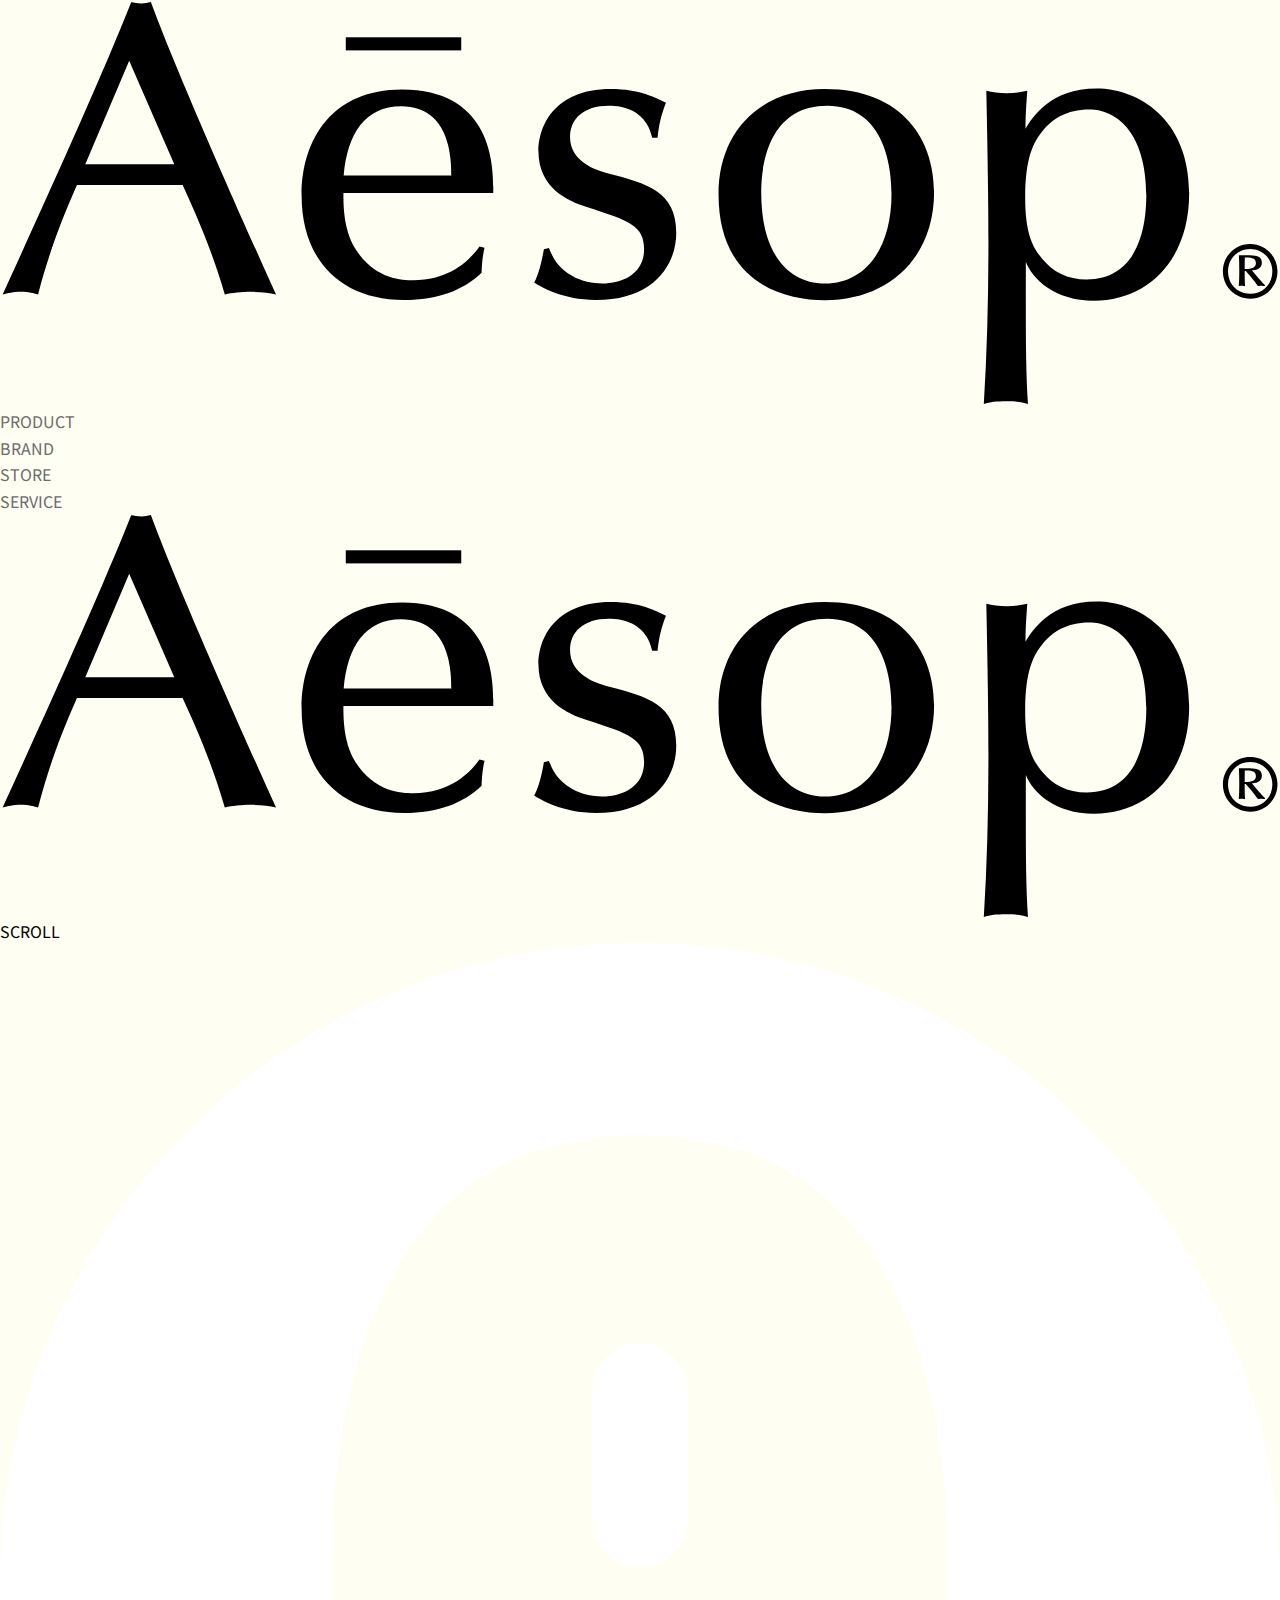
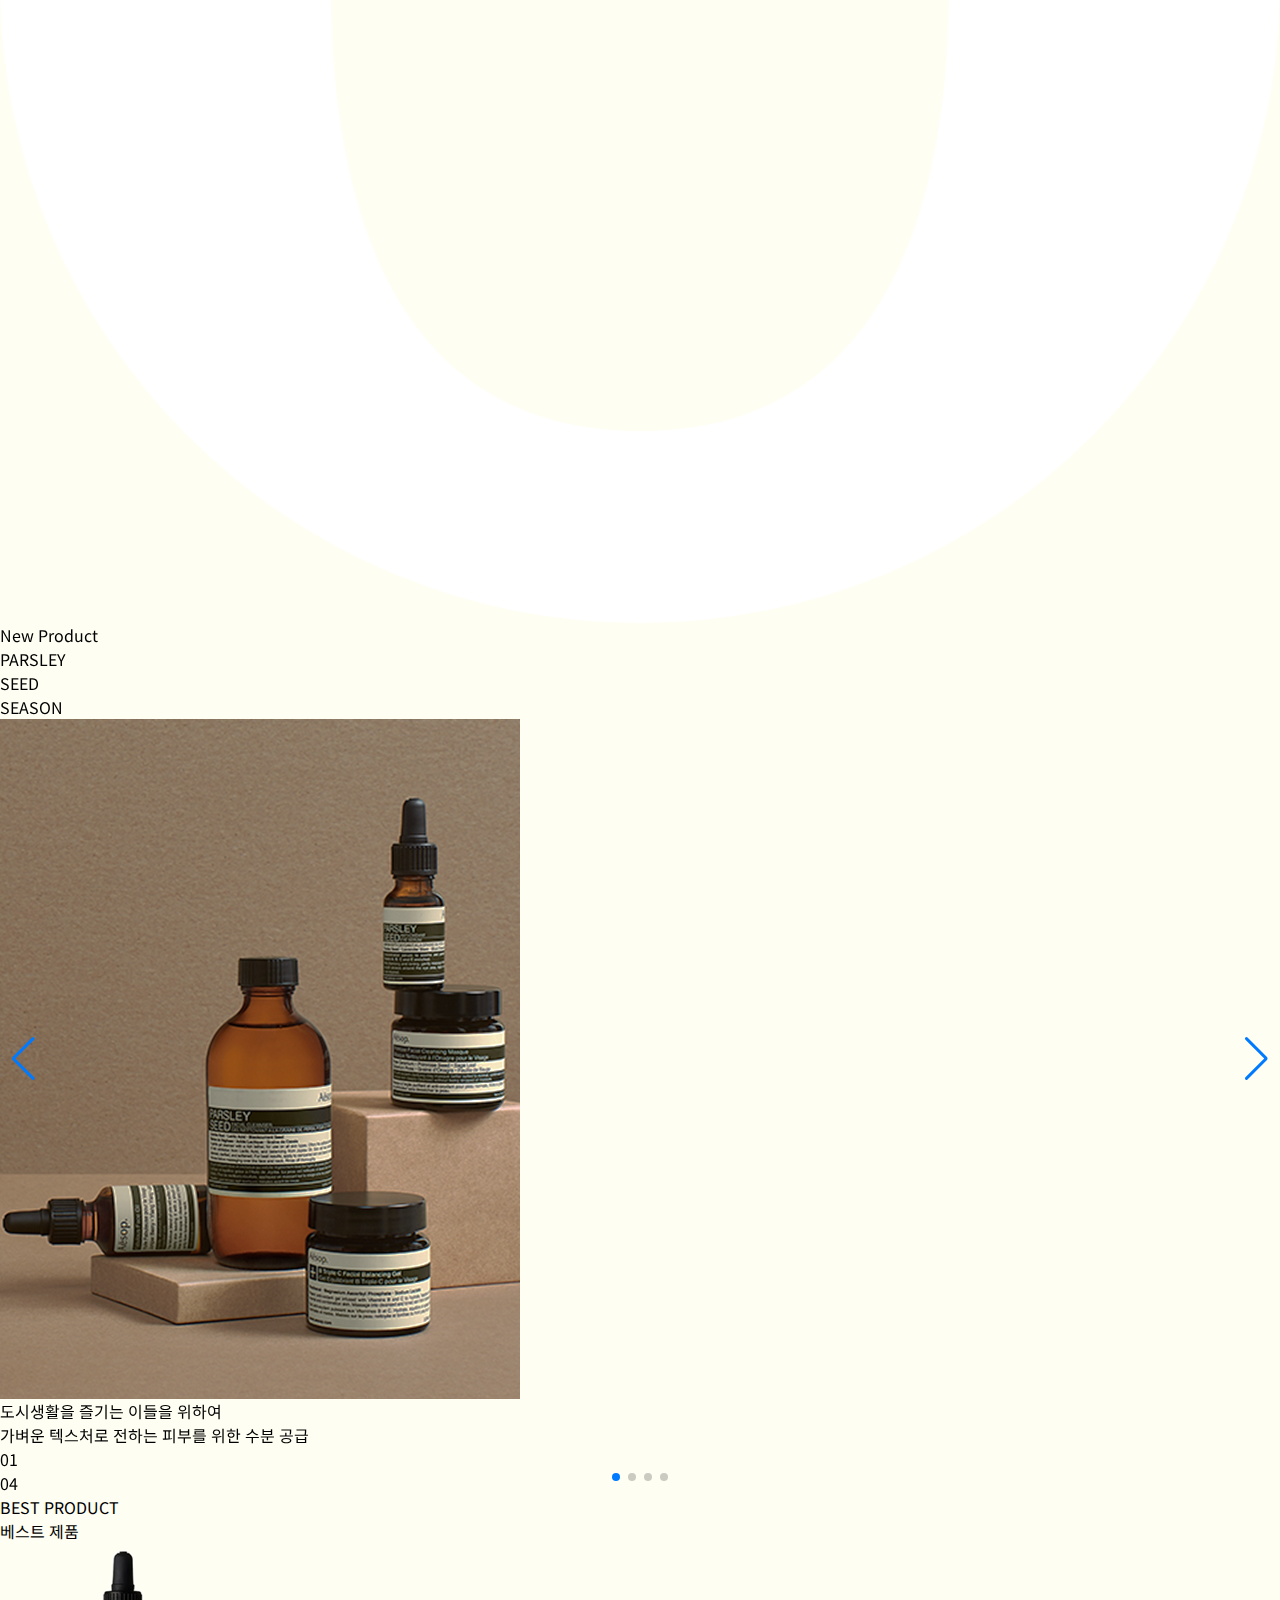
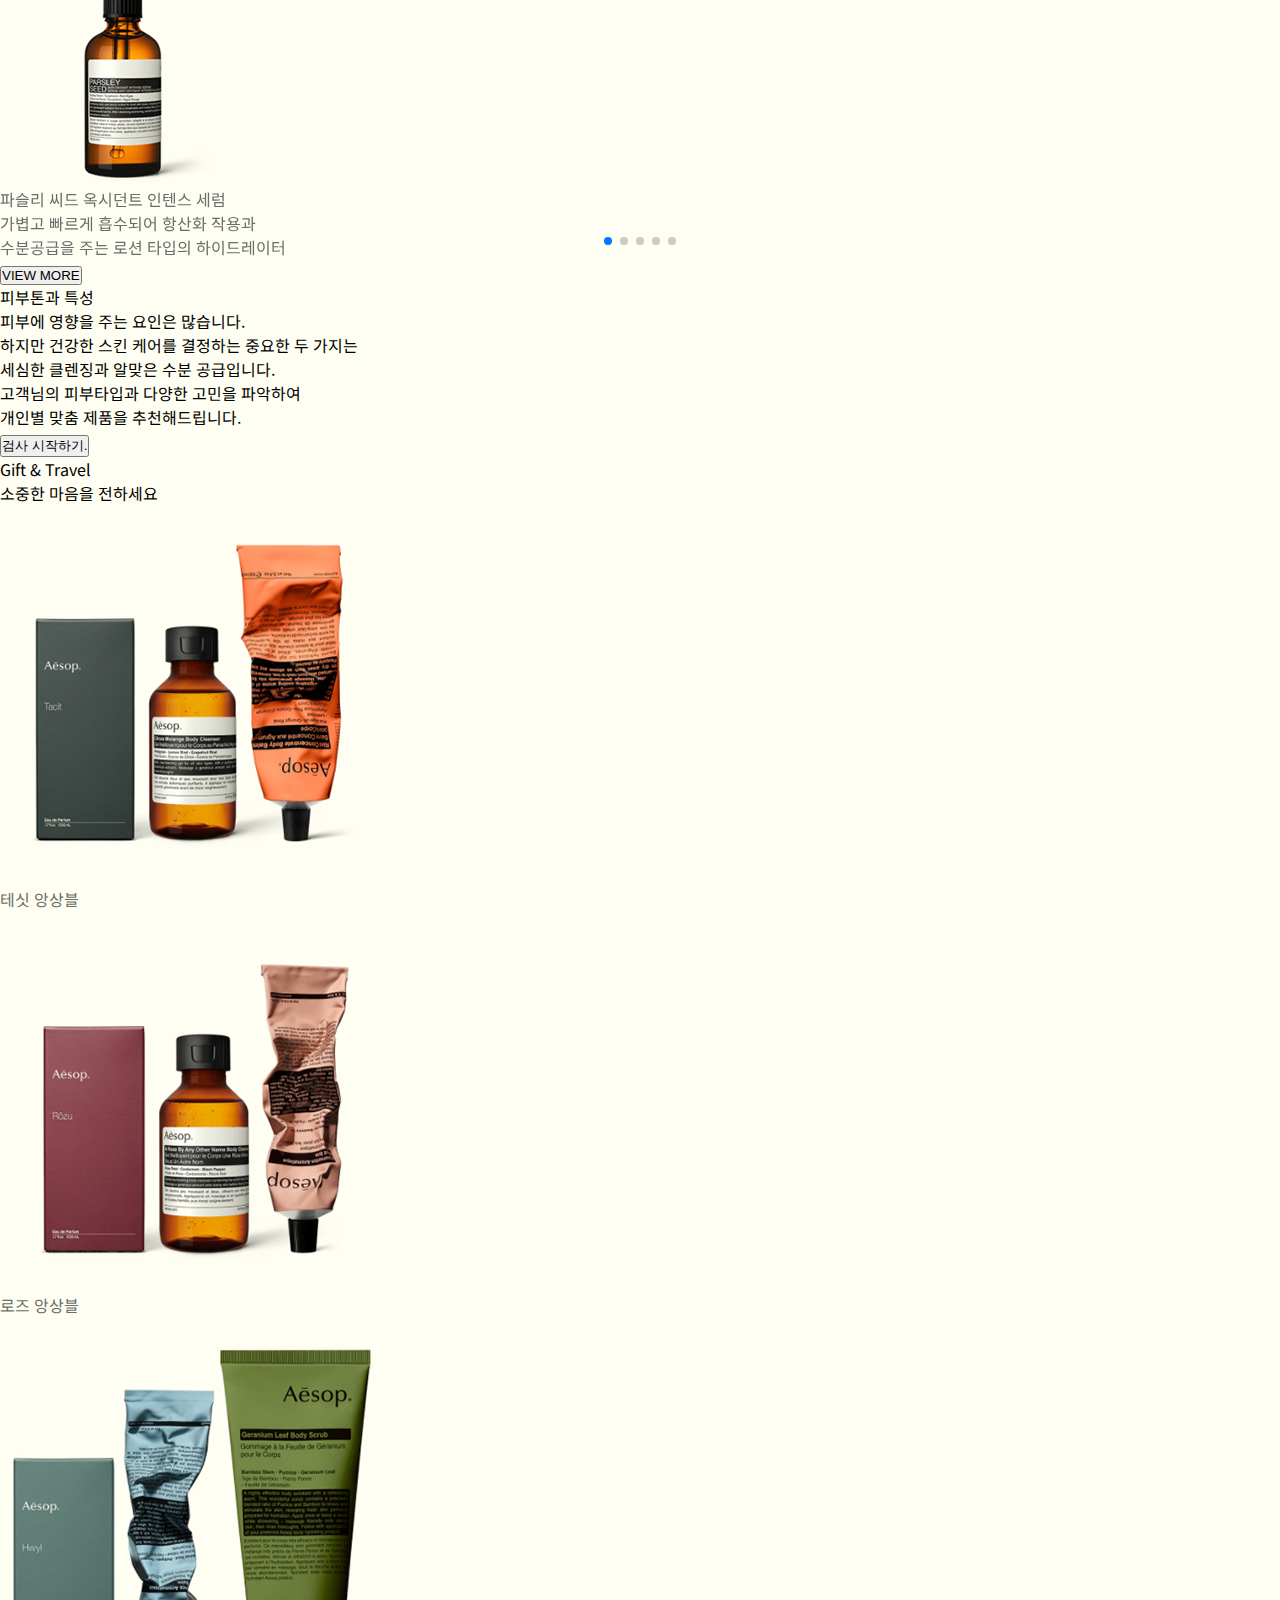
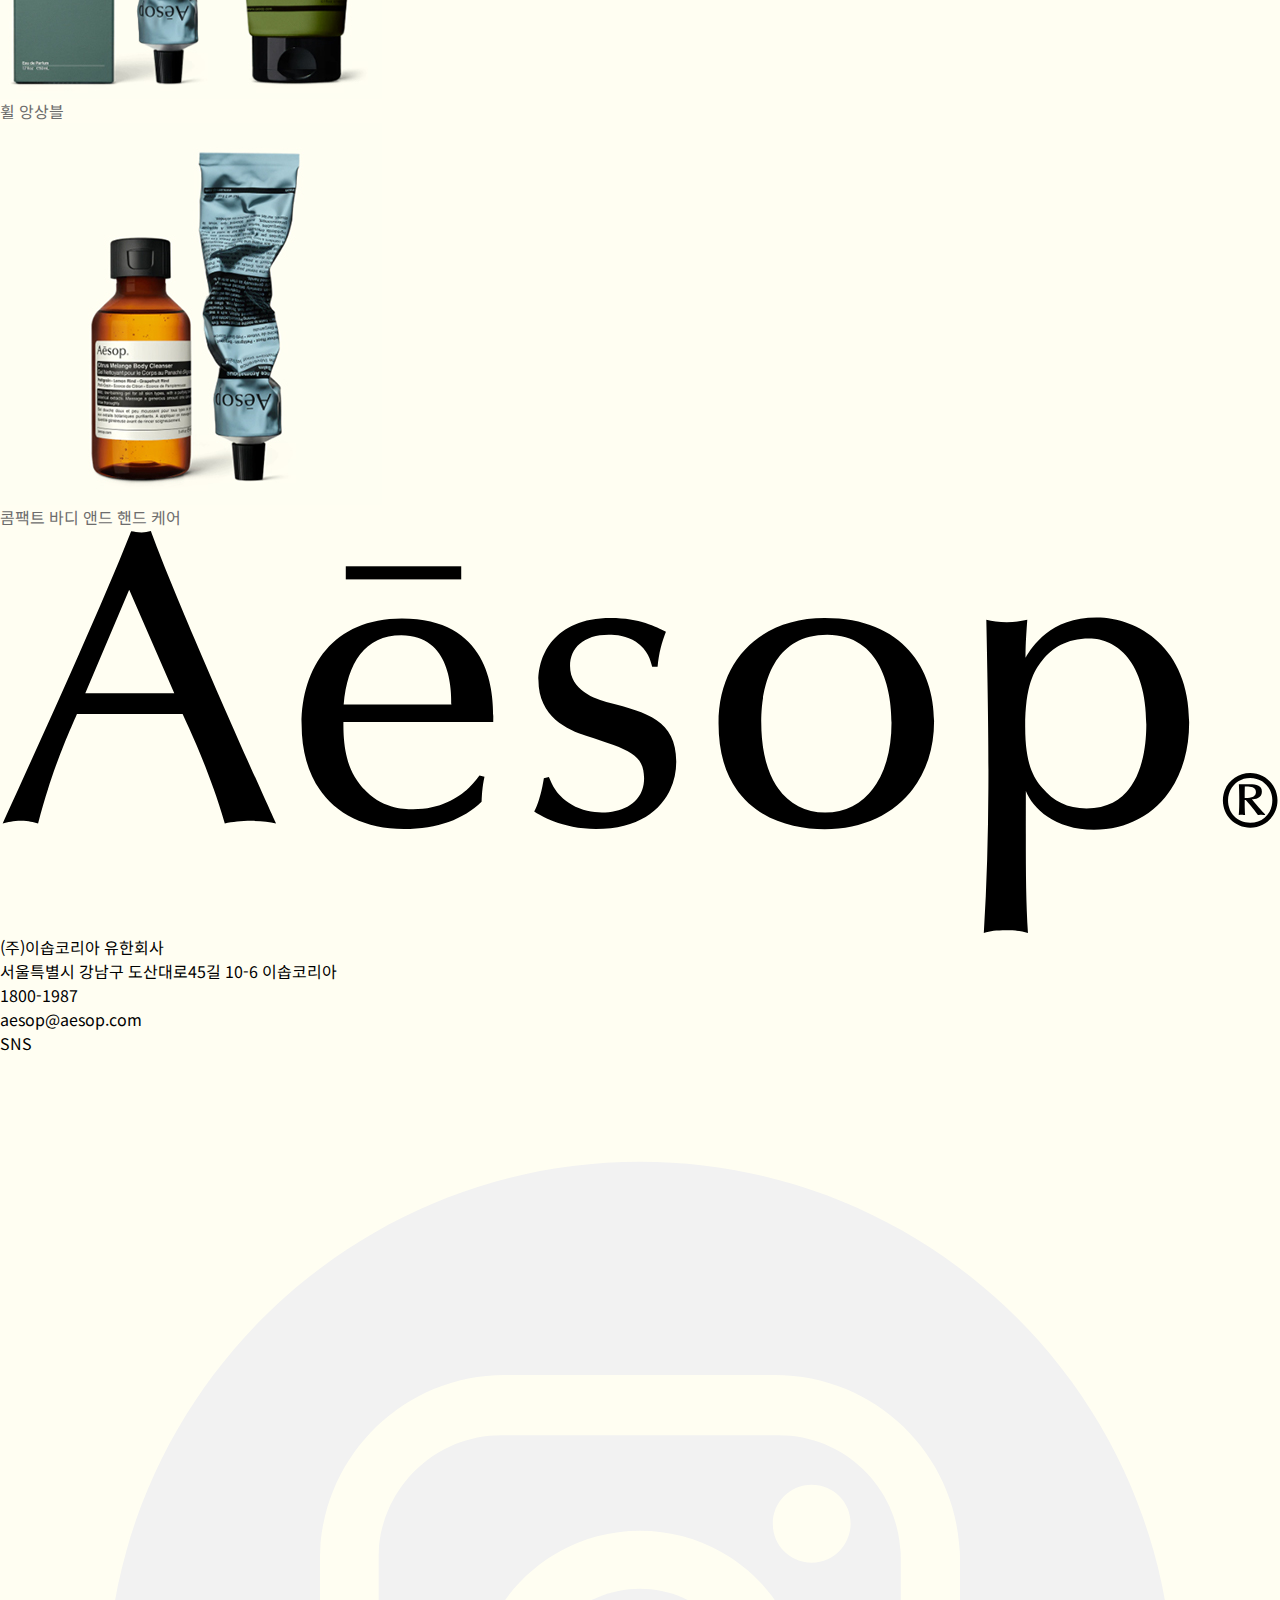
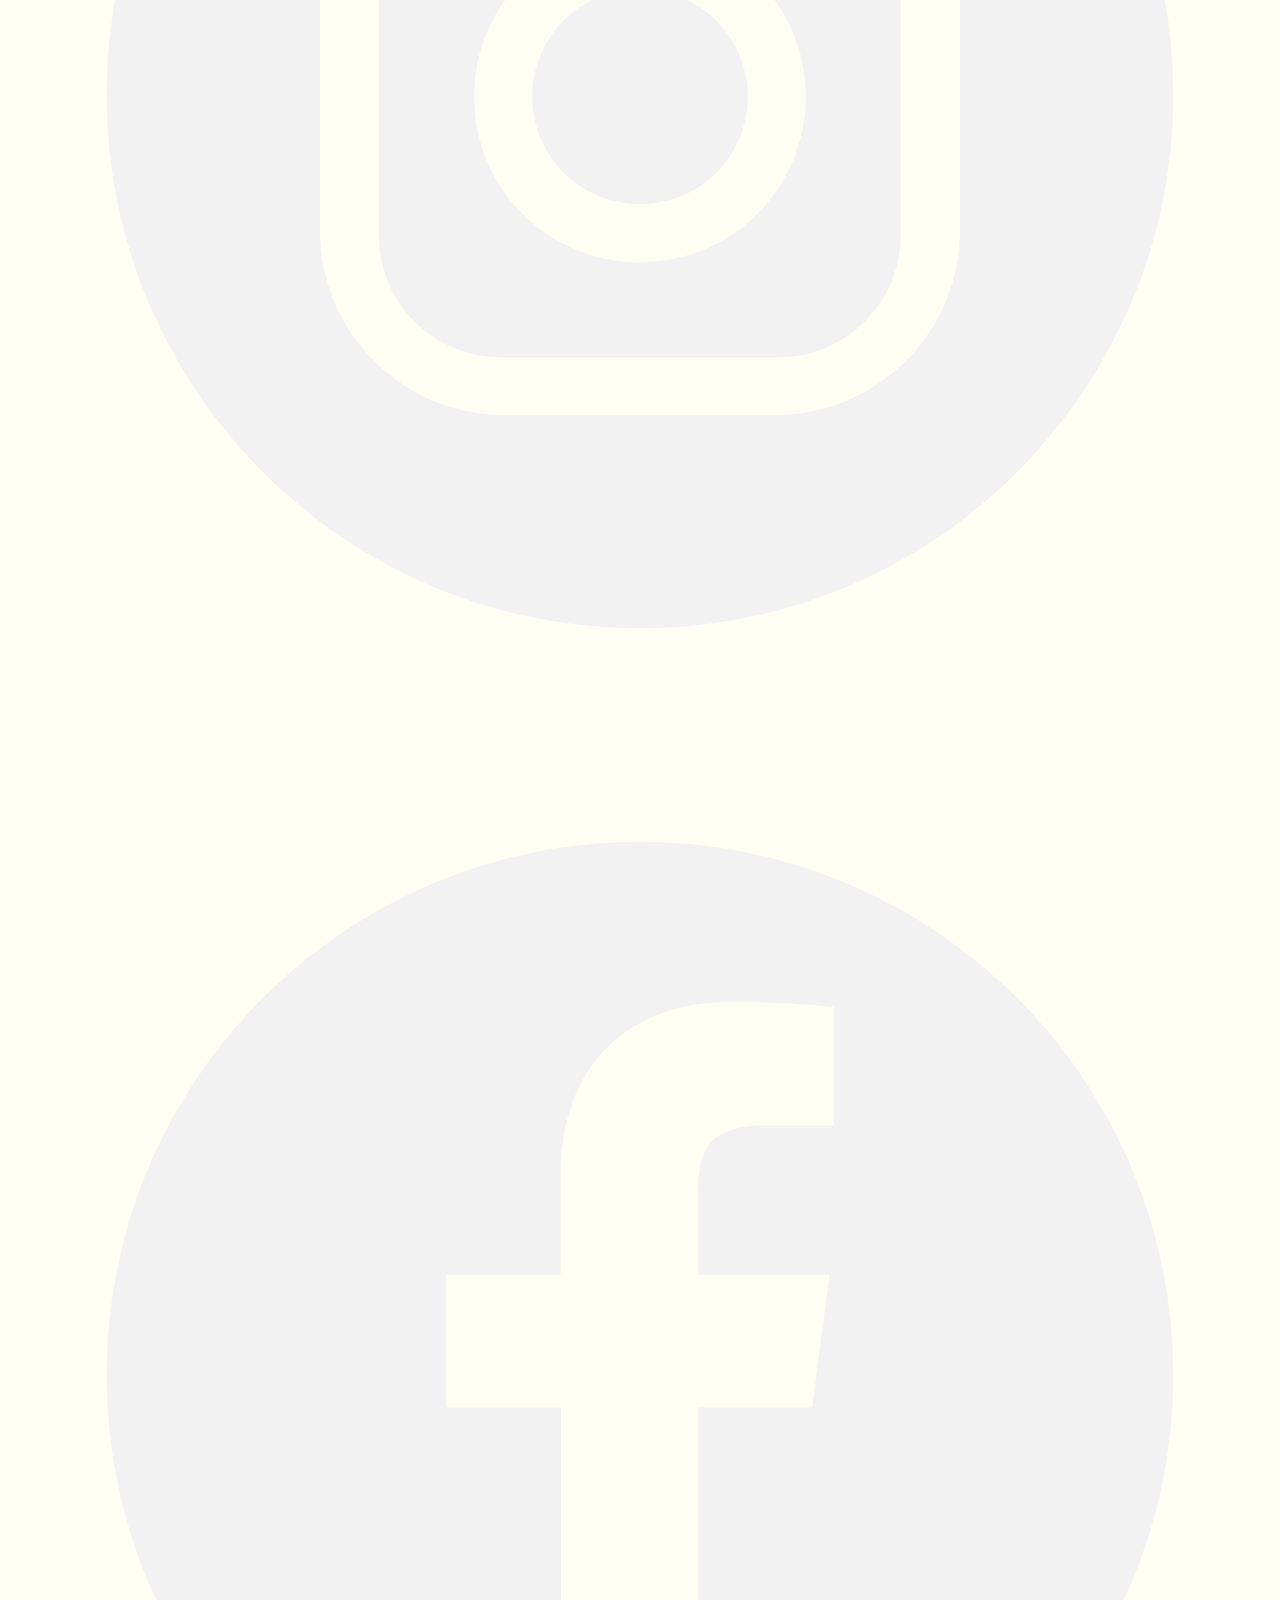
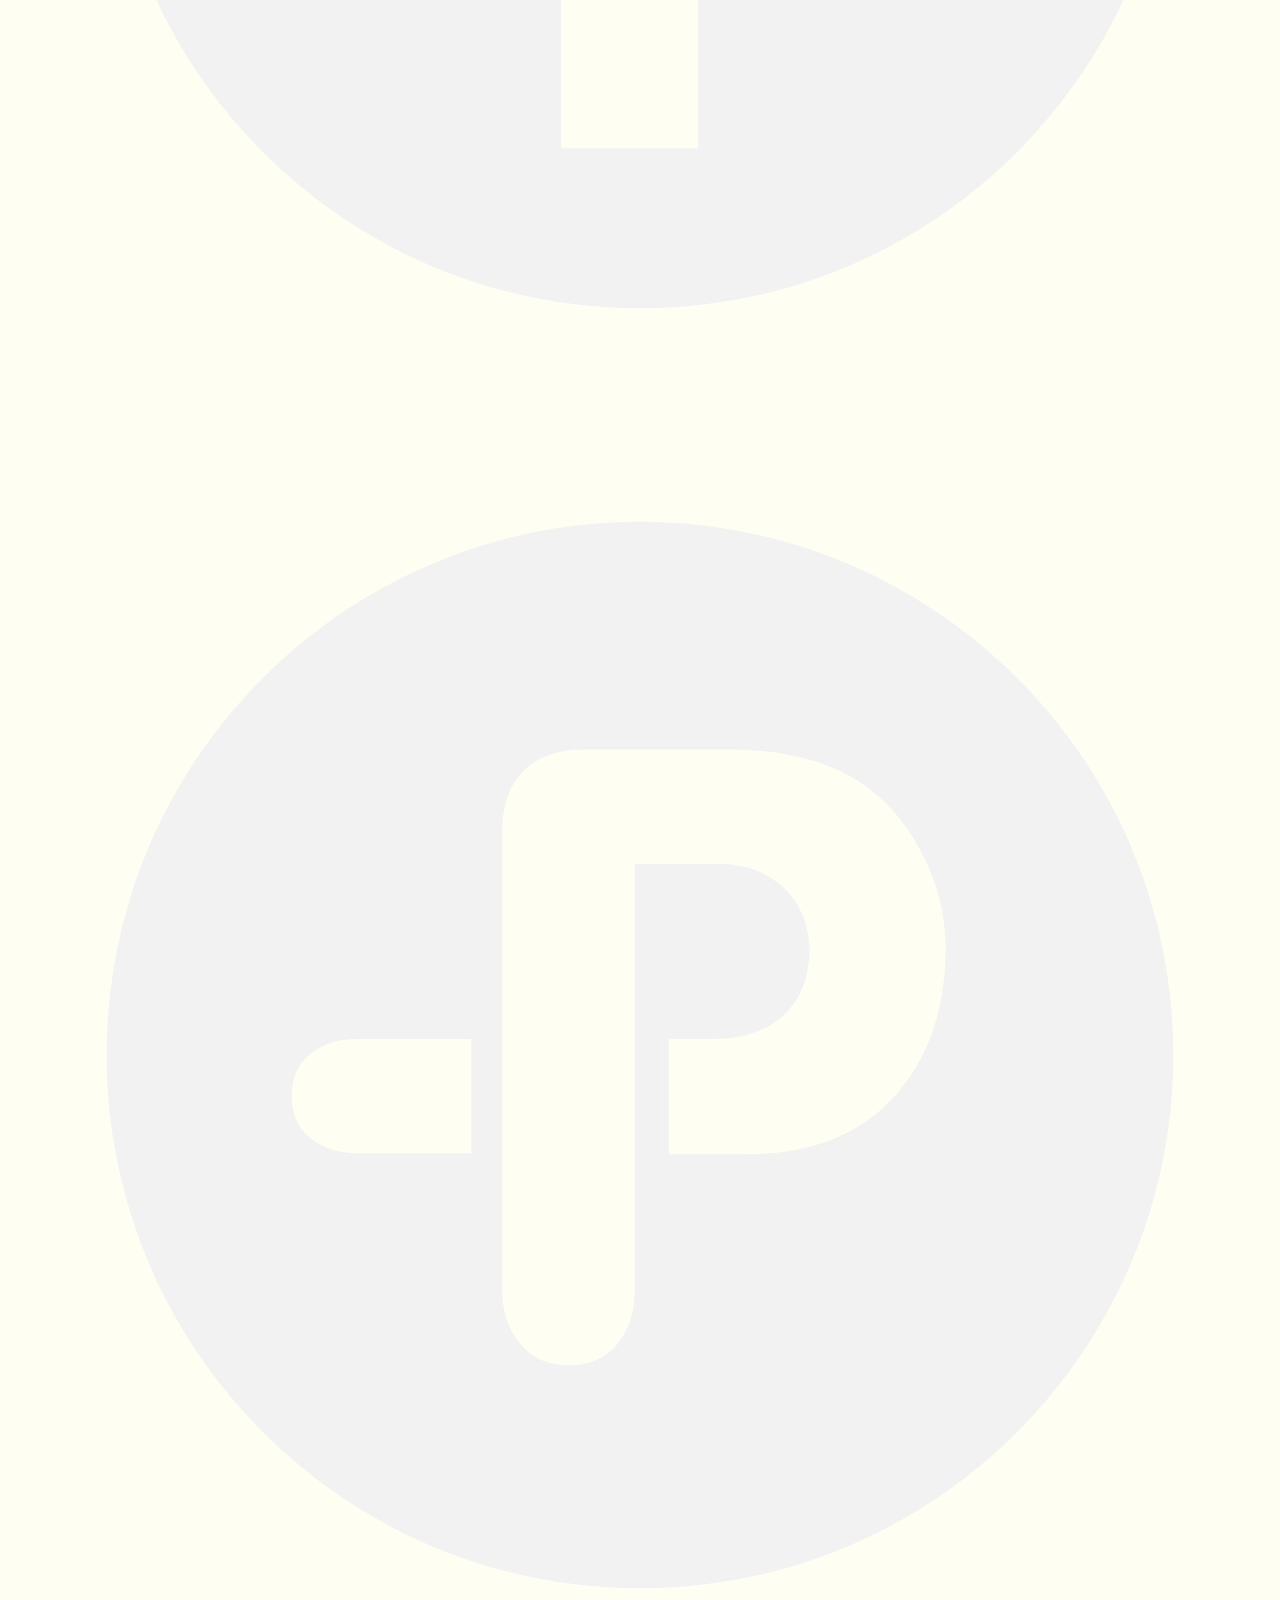
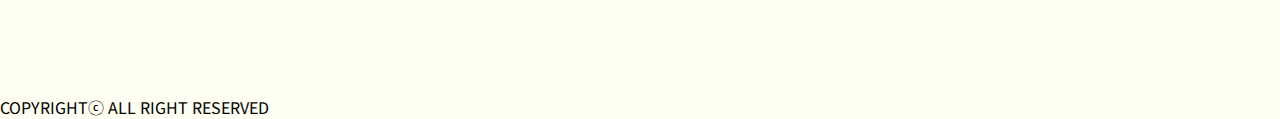
<file: www/mobile/index.html>
<!DOCTYPE html>
<html lang="ko">
<head>
    <meta charset="UTF-8">
    <meta http-equiv="X-UA-Compatible" content="IE=edge">
    <meta name="viewport" content="width=device-width, initial-scale=1.0">
    <link rel="stylesheet" href="https://unpkg.com/swiper/swiper-bundle.min.css"/>
    <link rel="stylesheet" href="./css/style.css">

    <title>이솝 모바일 메인</title>
</head>

<body>
    <div class="wrap">
        <header>
            <div class="aesop_logo">
                <a href="#"><img src="./images/aesop_logo.svg" alt="이솝로고"></a>
            </div>
            <div class="container">
                <nav class="header__nav nav-bar">
                    <!-- 메뉴 svg -->
                    <div class="toggle-menu">
                        <div class="line line1"></div>
                        <div class="line line2"></div>
                        <div class="line line3"></div>
                    </div>
                    <!-- 메뉴 리스트 -->
                    <ul class="nav-list">
                        <li class="nav-list-item"><a href="../mobile/sub/sub01.html" class="nav-link">PRODUCT</a></li>
                        <li class="nav-list-item"><a href="../mobile/sub/sub02.html" class="nav-link">BRAND</a></li>
                        <li class="nav-list-item"><a href="../mobile/sub/sub03.html" class="nav-link">STORE</a></li>
                        <li class="nav-list-item"><a href="../mobile/sub/sub04.html" class="nav-link">SERVICE</a></li>
                    </ul>
                </nav>
            </div>
        </header>

        <main>
            <section id="section1">
                <div class="section1_large_logo">
                    <img src="./images/aesop_logo.svg" alt="이솝로고">
                </div>
                <div class="scroll">
                    <p class="section1_text_scroll">SCROLL</p>
                    <img src="./images/scroll_icon.svg" alt="스크롤마우스">
                </div>
            </section>

            <section id="section2">
                <!-- Swiper slide-->
                <div class="swiper mySwiper">
                    <div class="swiper-wrapper">
                        <div class="swiper-slide">
                            <div class="section2_line_up"></div>
                            <p class="section2_page01_text01">New Product</p>
                            <p class="section2_page01_text02">PARSLEY<br>SEED<br>SEASON</p>
                            <a href="./sub/sub01.html"><img src="./images/aesop_mobile_main_section2_01.jpg" alt="이솝제품"></a>
                            <p class="section2_page01_text03">도시생활을 즐기는 이들을 위하여</p>
                            <p class="section2_page01_text04">가벼운 텍스처로 전하는 피부를 위한 수분 공급</p>
                            <div class="section2_page01_text05">
                                <p class="section2_page01_text05_01">01</p>
                                <div></div>
                                <p class="section2_page01_text05_02">04</p>
                            </div>
                            <div class="section2_line_down"></div>
                        </div>
                        <div class="swiper-slide">
                            <div class="section2_line_up"></div>
                            <p class="section2_page01_text01">New Product</p>
                            <p class="section2_page01_text02">DAMASCAN<br>ROSE<br>SEASON</p>
                            <a href="./sub/sub01.html"><img src="./images/aesop_mobile_main_section2_02.jpg" alt="이솝제품"></a>
                            <p class="section2_page01_text03">향기로운 생활을 위하여</p>
                            <p class="section2_page01_text04">가벼운 텍스처로 전하는 피부를 위한 수분 공급</p>
                            <div class="section2_page01_text05">
                                <p class="section2_page01_text05_01">02</p>
                                <div></div>
                                <p class="section2_page01_text05_02">04</p>
                            </div>
                            <div class="section2_line_down"></div>
                        </div>
                        <div class="swiper-slide">
                            <div class="section2_line_up"></div>
                            <p class="section2_page01_text01">New Product</p>
                            <p class="section2_page01_text02">PARSLEY<br>SEED<br>SEASON</p>
                            <a href="./sub/sub01.html"><img src="./images/aesop_mobile_main_section2_03.jpg" alt="이솝제품"></a>
                            <p class="section2_page01_text03">도시생활을 즐기는 이들을 위하여</p>
                            <p class="section2_page01_text04">가벼운 텍스처로 전하는 피부를 위한 수분 공급</p>
                            <div class="section2_page01_text05">
                                <p class="section2_page01_text05_01">03</p>
                                <div></div>
                                <p class="section2_page01_text05_02">04</p>
                            </div>
                            <div class="section2_line_down"></div>
                        </div>
                        <div class="swiper-slide">
                            <div class="section2_line_up"></div>
                            <p class="section2_page01_text01">New Product</p>
                            <p class="section2_page01_text02">PARSLEY<br>SEED<br>SEASON</p>
                            <a href="./sub/sub01.html"><img src="./images/aesop_mobile_main_section2_01.jpg" alt="이솝제품"></a>
                            <p class="section2_page01_text03">도시생활을 즐기는 이들을 위하여</p>
                            <p class="section2_page01_text04">가벼운 텍스처로 전하는 피부를 위한 수분 공급</p>
                            <div class="section2_page01_text05">
                                <p class="section2_page01_text05_01">04</p>
                                <div></div>
                                <p class="section2_page01_text05_02">04</p>
                            </div>
                            <div class="section2_line_down"></div>
                        </div>
                    </div>
                    <div class="swiper-button-next"></div>
                    <div class="swiper-button-prev"></div>
                    <div class="swiper-pagination"></div>
                </div>
            </section>

            <section id="section3">
                <h1>BEST PRODUCT</h1>
                <div class="section3_line"></div>
                <h2>베스트 제품</h2>
                <!-- Swiper -->
                <div class="swiper mySwiper2">
                    <div class="swiper-wrapper">
                        <div class="swiper-slide">
                            <a href="./sub/sub01.html">
                                <div class="section3_img">
                                    <img src="./images/sec2_product1.jpg" alt="옥시던트세럼" >
                                </div>
                                <p class="section3_product_name">파슬리 씨드 옥시던트 인텐스 세럼</p>
                                <p class="section3_product_explain">가볍고 빠르게 흡수되어 항산화 작용과<br>수분공급을 주는 로션 타입의 하이드레이터</p>
                            </a>
                        </div>
                        <div class="swiper-slide">
                            <a href="./sub/sub01.html">
                                <div class="section3_img">
                                    <img src="./images/sec2_product2.jpg" alt="페이셜트리트먼트" >
                                </div>
                                <p class="section3_product_name">페이셜 트리트먼트</p>
                                <p class="section3_product_explain">집중적인 보습으로<br>피부를 단단하게 강화시킵니다</p>
                            </a>
                        </div>
                        <div class="swiper-slide">
                            <a href="./sub/sub01.html">
                                <div class="section3_img">
                                    <img src="./images/sec2_product3.jpg" alt="아이세럼" >
                                </div>
                                <p class="section3_product_name">아이 세럼</p>
                                <p class="section3_product_explain">섬세한 눈가 피부를<br>탄탄하게 강화합니다</p>
                            </a>
                        </div>
                        <div class="swiper-slide">
                            <a href="./sub/sub01.html">
                                <div class="section3_img">
                                    <img src="./images/sec2_product4.jpg" alt="인텐스세럼" >
                                </div>
                                <p class="section3_product_name">인텐스 세럼</p>
                                <p class="section3_product_explain">가볍고 빠르게 흡수되는<br>로션 타입의 하이드레이터</p>
                            </a>
                        </div>
                        <div class="swiper-slide">
                            <a href="./sub/sub01.html">
                                <div class="section3_img">
                                    <img src="./images/sec2_product5.jpg" alt="인텐스세럼" >
                                </div>
                                <p class="section3_product_name">인텐스 세럼</p>
                                <p class="section3_product_explain">가볍고 빠르게 흡수되는<br>로션 타입의 하이드레이터</p>
                            </a>
                        </div>
                    </div>
                    <div class="swiper-pagination"></div>
                </div>
                <!-- VEIW MORE BOX -->
                <div class="section3_button">
                    <a href="#"><button>VIEW MORE</button></a>
                </div>
            </section>

            <section id="section4">
                <p class="section4_text01">피부톤과 특성</p>
                <p class="section4_text02">피부에 영향을 주는 요인은 많습니다.<br>
                    하지만 건강한 스킨 케어를 결정하는 중요한 두 가지는<br>
                    세심한 클렌징과 알맞은 수분 공급입니다.<br>
                    고객님의 피부타입과 다양한 고민을 파악하여<br>
                    개인별 맞춤 제품을 추천해드립니다.</p>
                <!-- VEIW MORE BOX -->
                <div class="section4_button">
                    <a href="#"><button>검사 시작하기.</button></a>
                </div>
            </section>

            <section id="section5">
                <h1>Gift & Travel</h1>
                <div class="section5_line"></div>
                <h2>소중한 마음을 전하세요</h2>
                <div class="section5_article_box">
                    <!-- section5_article1 기프트제품 첫번째 -->
                    <article class="article_gift01">
                        <a href="./sub/sub01.html">
                            <img src="./images/sec5_product1.jpg" alt="테싯 앙상블">
                            <p class="section5_product_name">테싯 앙상블</p>
                        </a>
                    </article>
                    <!-- section5_article2 기프트제품 두번째 -->
                    <article class="article_gift02">
                        <a href="./sub/sub01.html">
                            <img src="./images/sec5_product2.jpg" alt="로즈 앙상블">
                            <p class="section5_product_name">로즈 앙상블</p>
                        </a>
                    </article>
                    <!-- section5_article3 기프트제품 세번째 -->
                    <article class="article_gift03">
                        <a href="./sub/sub01.html">
                            <img src="./images/sec5_product3.jpg" alt="휠 앙상블">
                            <p class="section5_product_name">휠 앙상블</p>
                        </a>
                    </article>
                    <!-- section5_article4 기프트제품 네번째 -->
                    <article class="article_gift04">
                        <a href="./sub/sub01.html">
                            <img src="./images/sec5_product4.jpg" alt="콤팩트 바디 앤드 핸드 케어">
                            <p class="section5_product_name">콤팩트 바디 앤드 핸드 케어</p>
                        </a>
                    </article>
                </div>    
            </section>
        </main>

        <footer>
            <div class="footer_wrap">
                <a href="#"><img src="./images/aesop_logo.svg" alt="이솝로고"></a>
                <p class="footer_text01">(주)이솝코리아 유한회사<br>
                    서울특별시 강남구 도산대로45길 10-6 이솝코리아</p>
                <p class="footer_text02">1800-1987<br>
                    aesop@aesop.com</p>
                <p class="footer_text03">SNS</p>
                <div class="footer_sns_icon">
                    <a href="https://www.instagram.com/aesopskincare/?hl=ko"><img src="./images/icon_insta.svg" alt="인스타바로가기"></a>
                    <a href="https://www.facebook.com/Aesop/"><img src="./images/icon_facebook.svg" alt="페이스북바로가기"></a>
                    <a href="https://www.aesop.com/kr/r/kakao/"><img src="./images/icon_kakao.svg" alt="카카오플친바로가기"></a>
                </div>
                <p class="footer_text04">COPYRIGHTⓒ ALL RIGHT RESERVED</p>
            </div>
        </footer>


        <script src='https://cdnjs.cloudflare.com/ajax/libs/jquery/3.2.1/jquery.min.js'></script>
        <script src="https://unpkg.com/swiper/swiper-bundle.min.js"></script>
        <script src="./js/script.js"></script>
    </div>
</body>
</html>
</file>
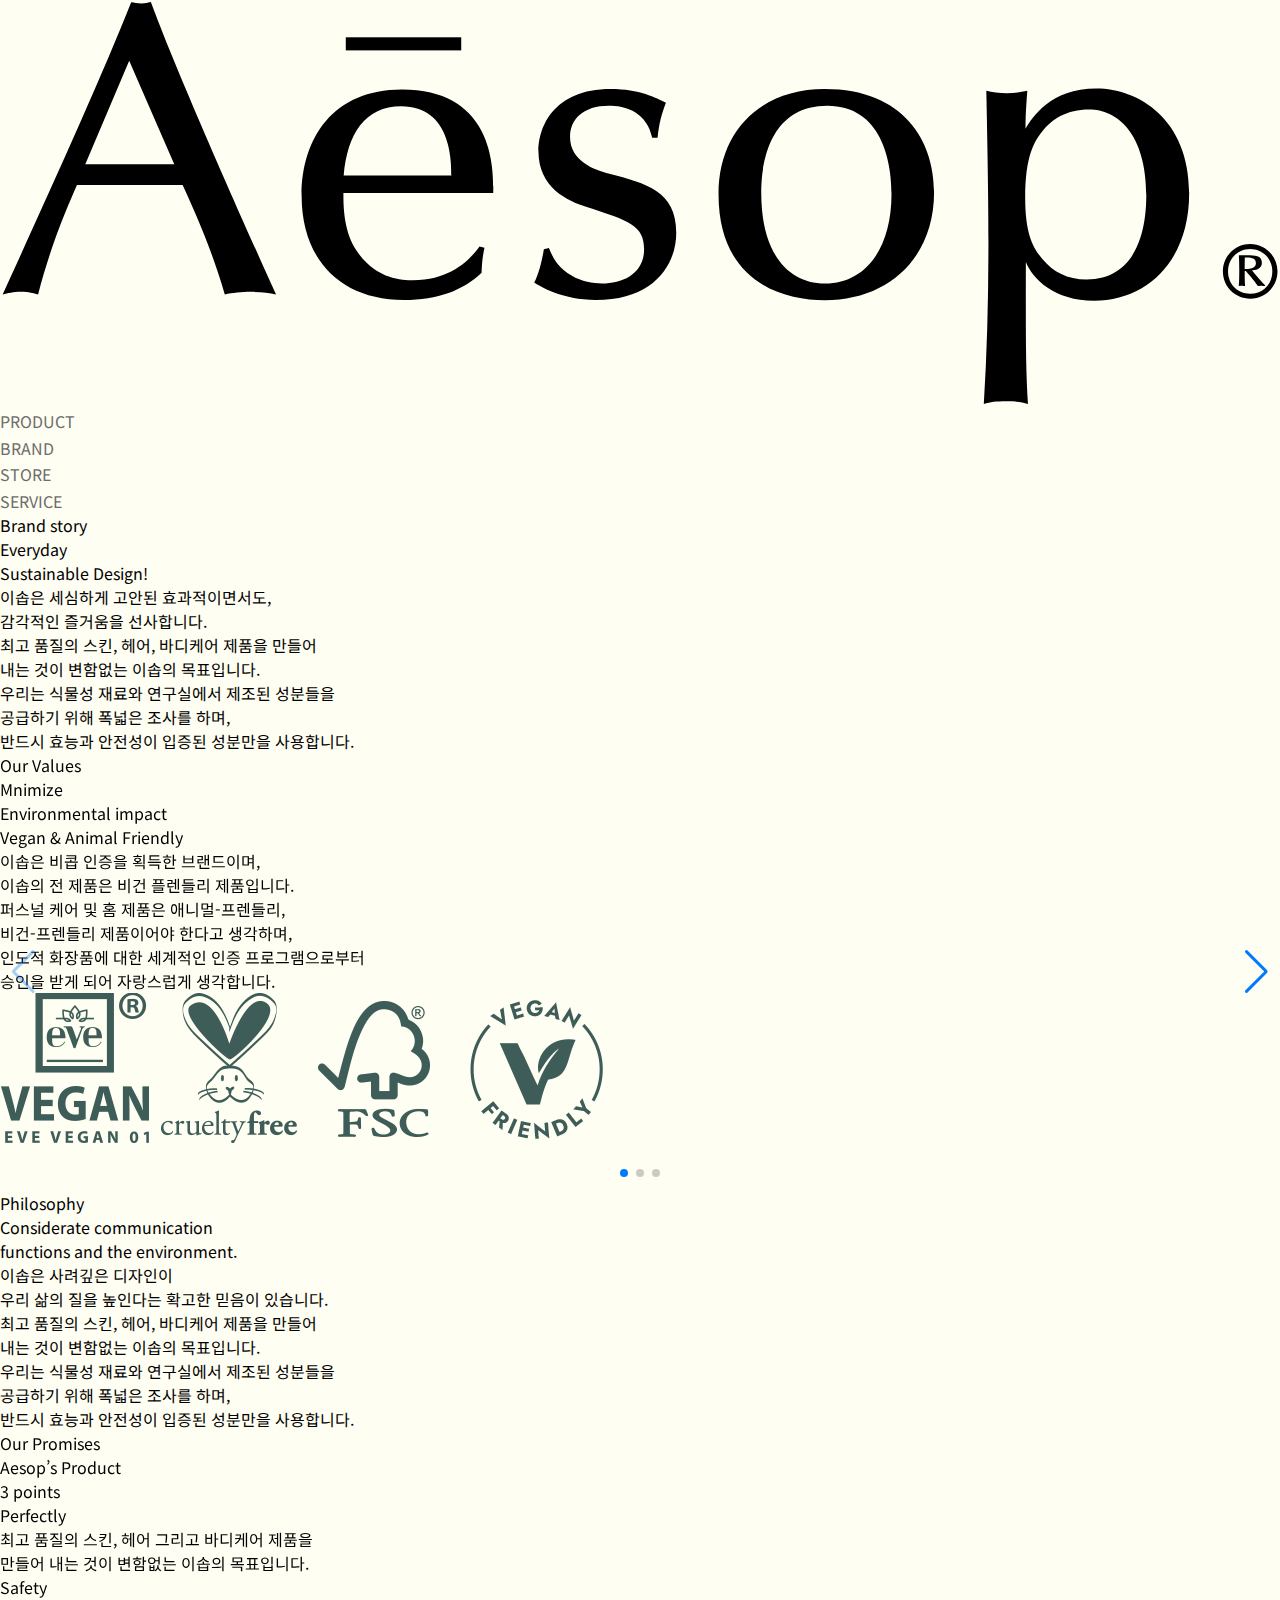
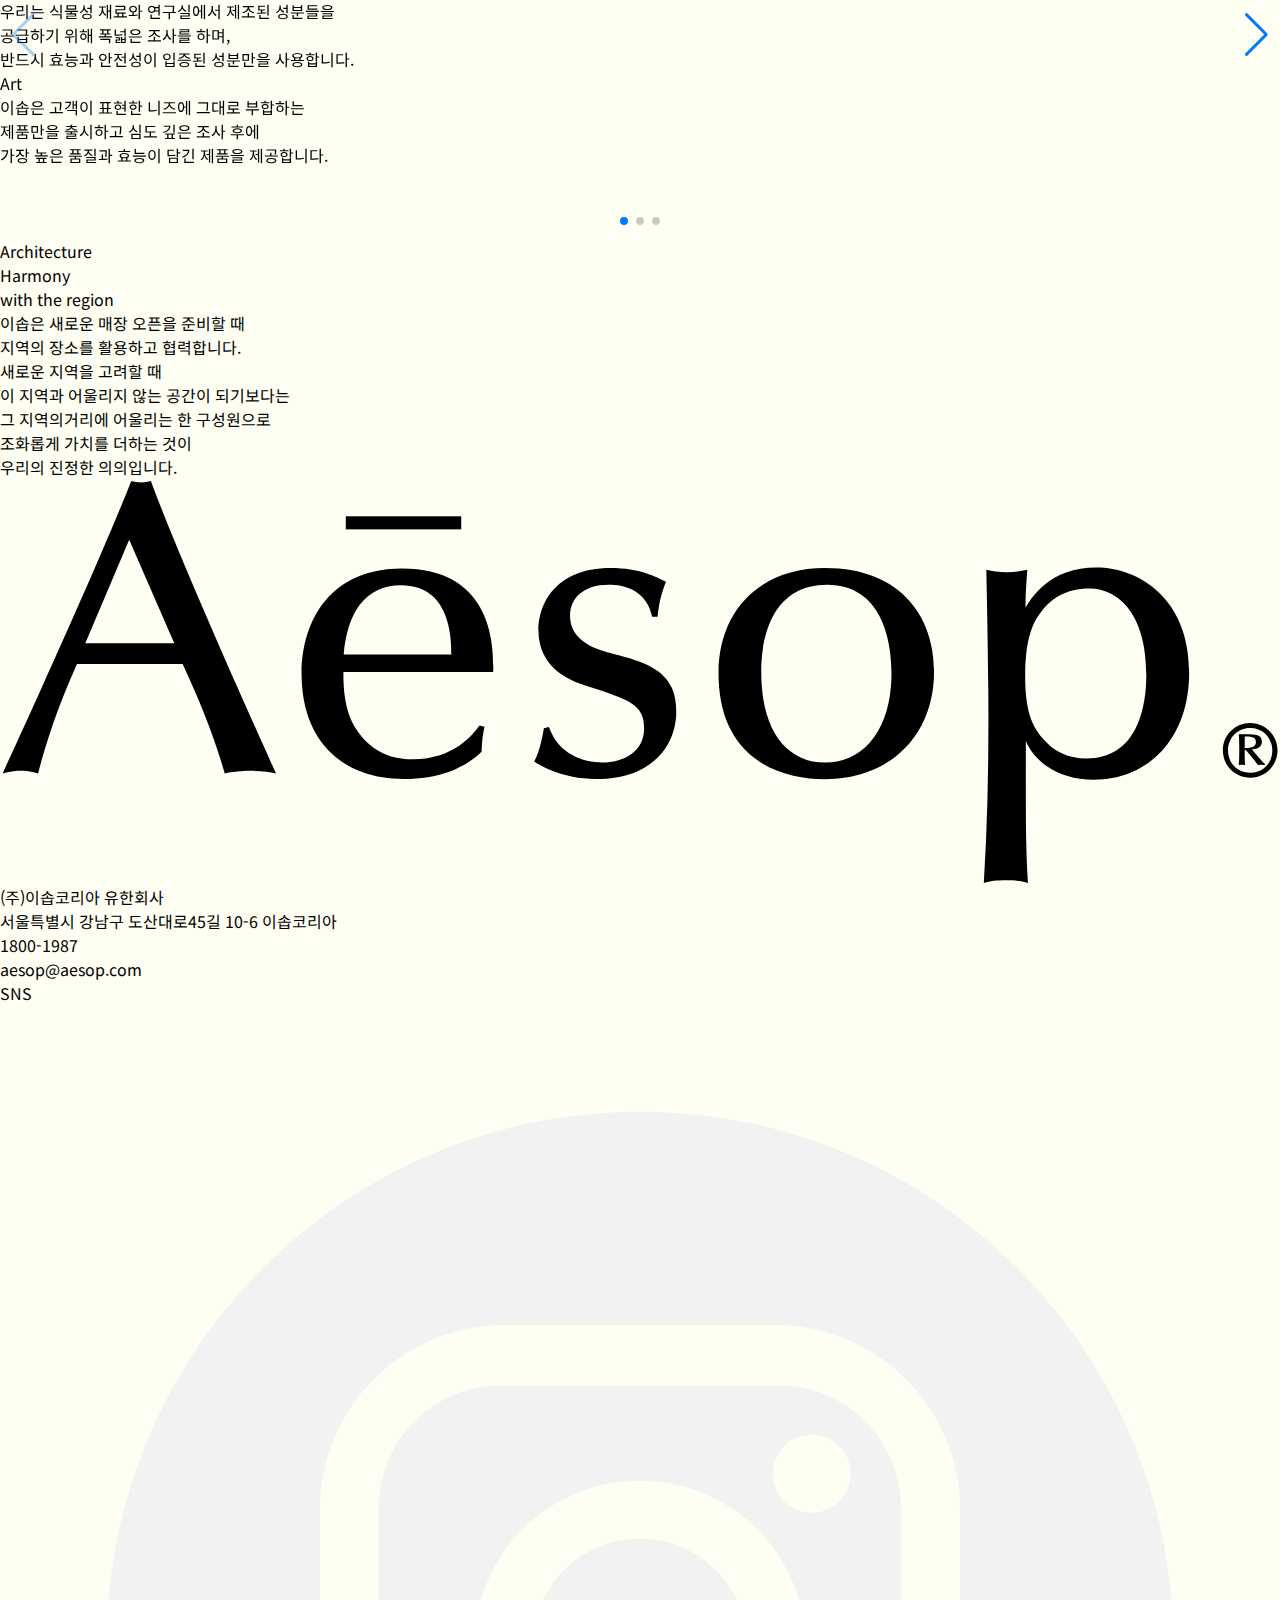
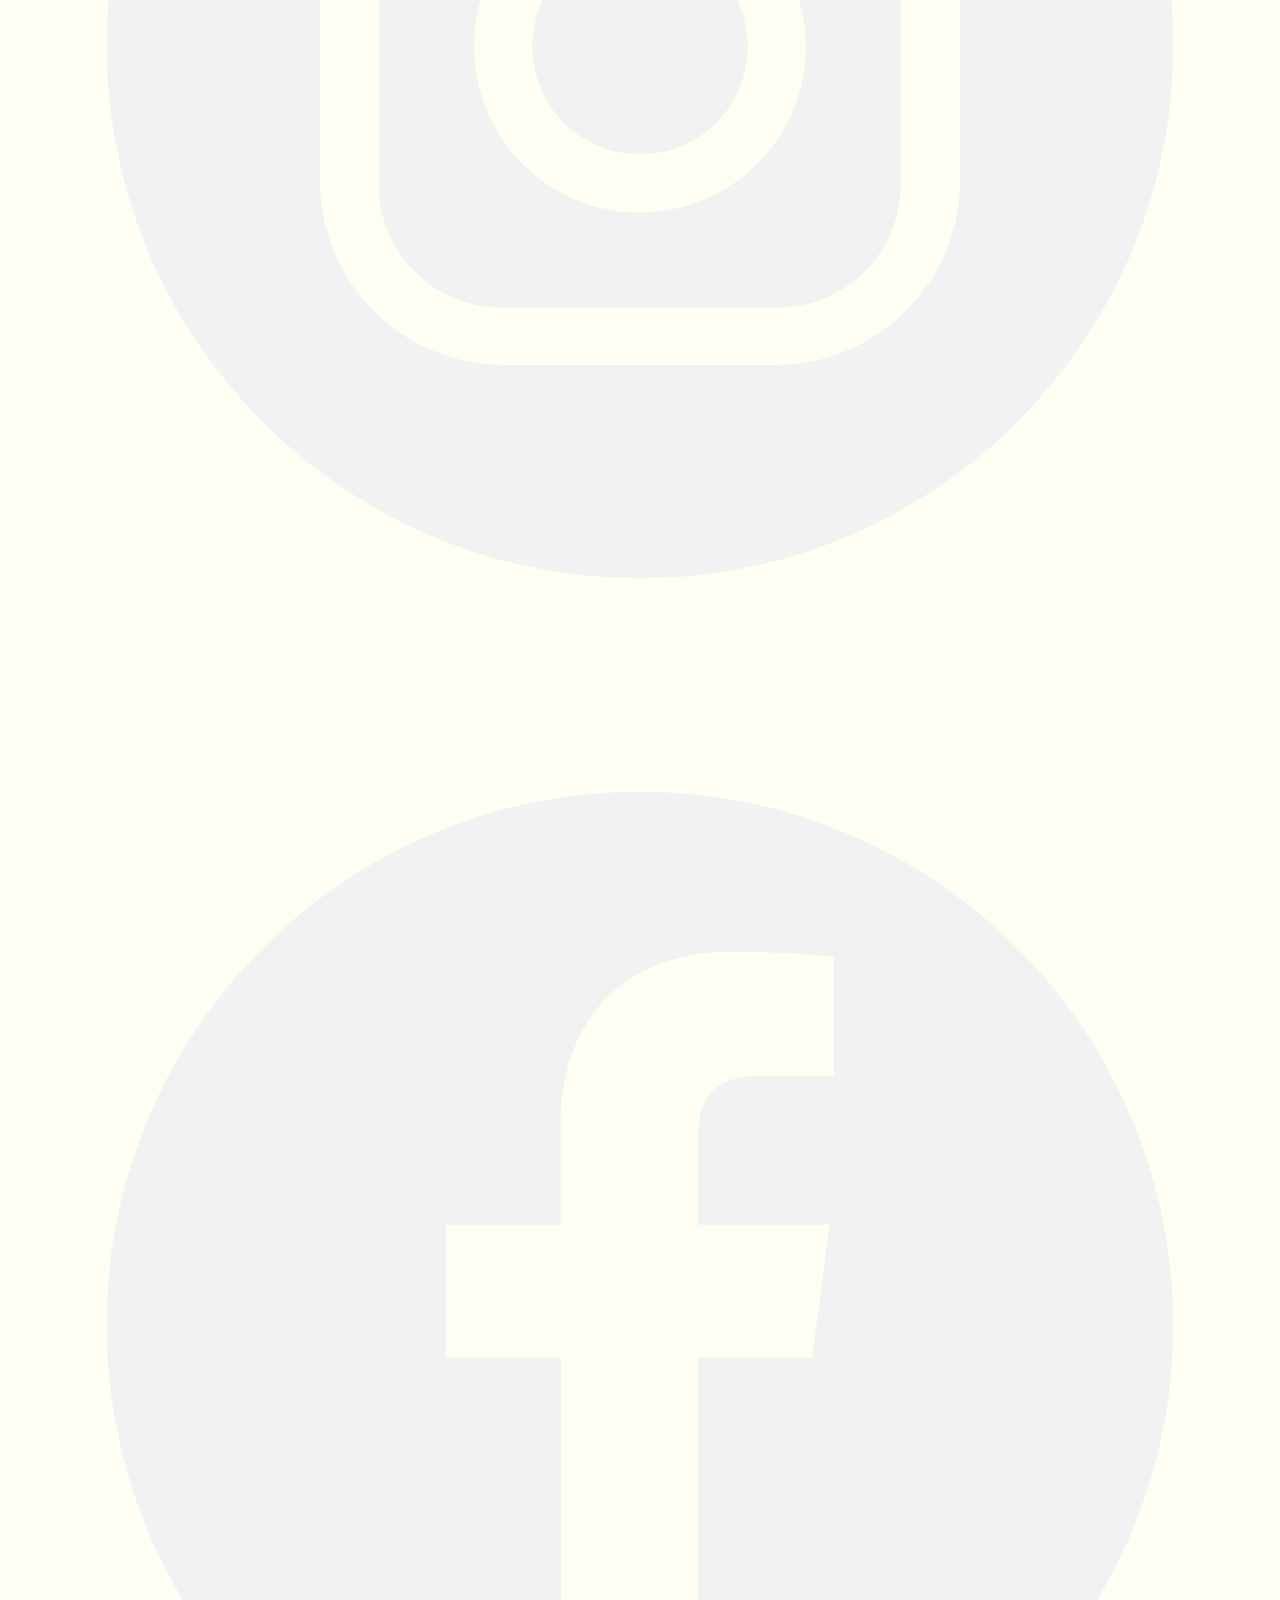
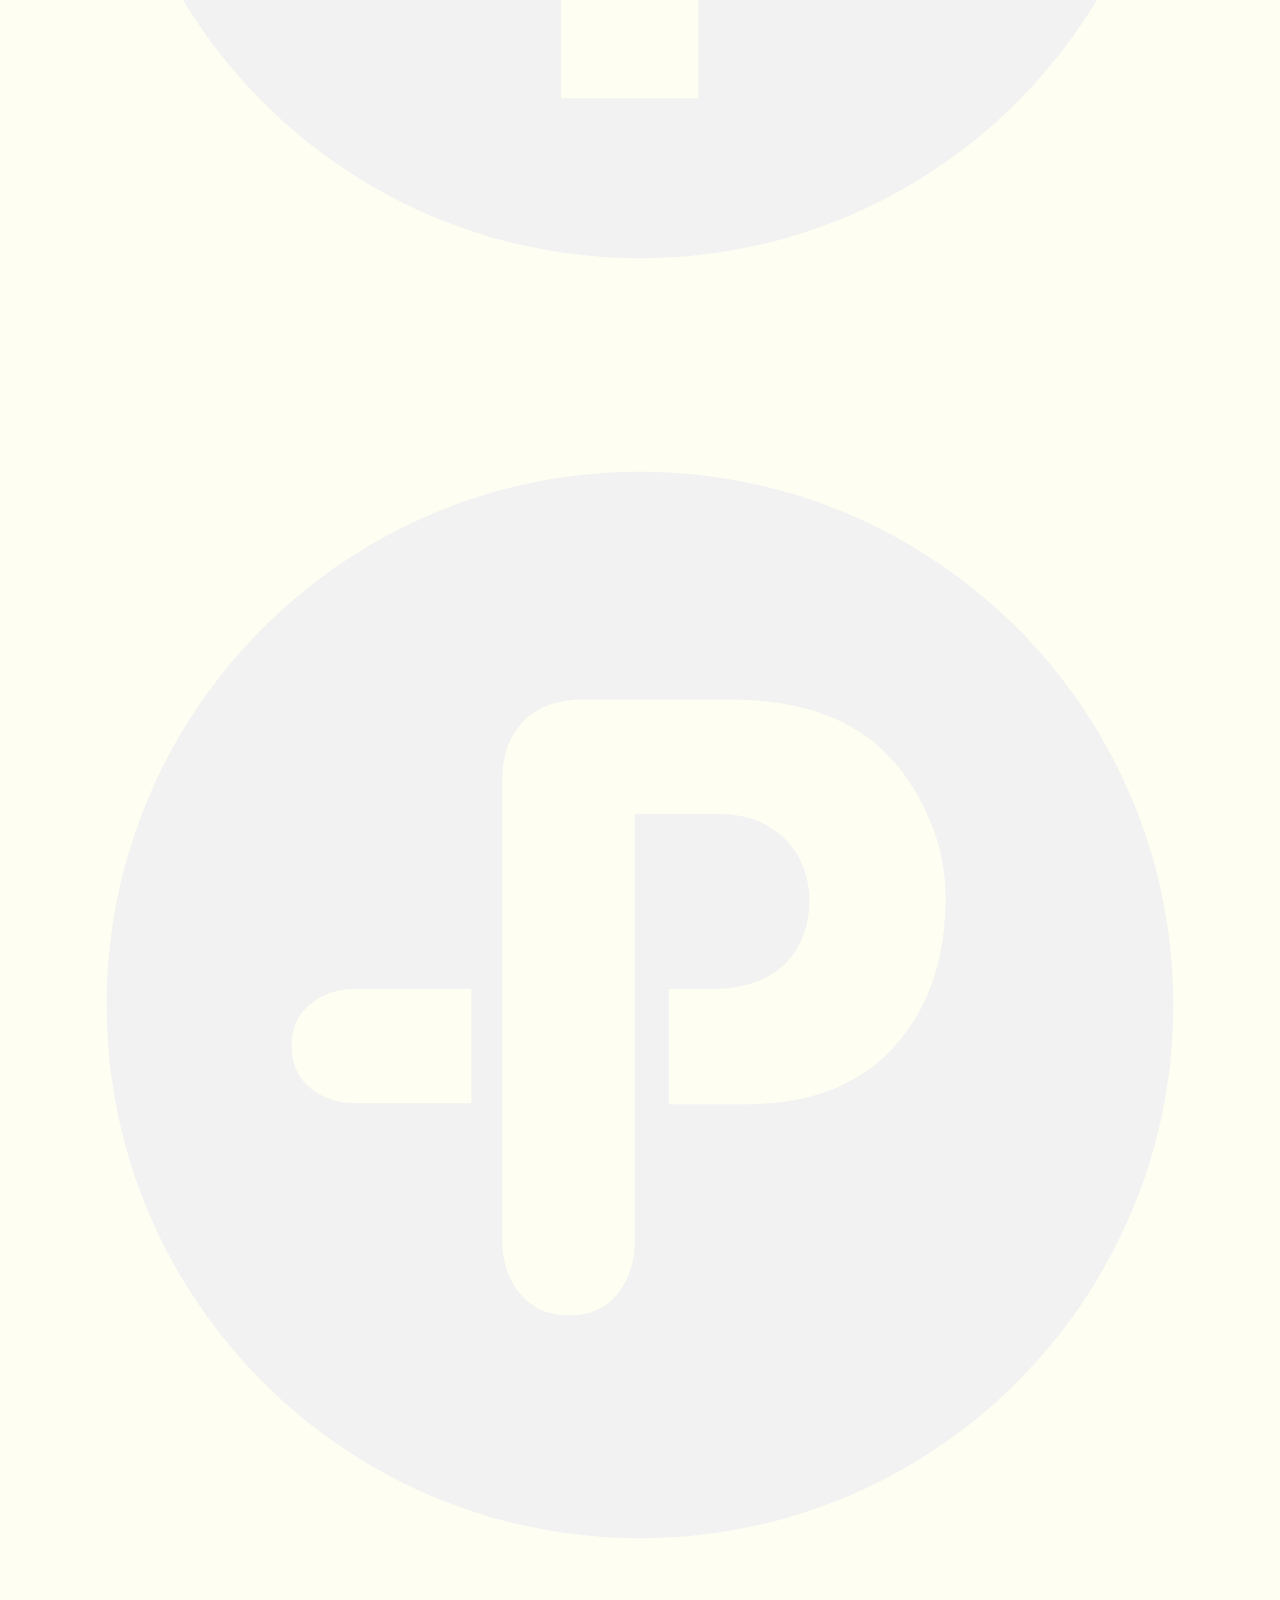
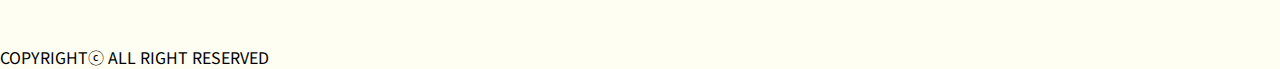
<file: www/mobile/sub/sub02.html>
<!DOCTYPE html>
<html lang="ko">
<head>
    <meta charset="UTF-8">
    <meta http-equiv="X-UA-Compatible" content="IE=edge">
    <meta name="viewport" content="width=device-width, initial-scale=1.0">
    <link rel="stylesheet" href="./css/jquery.bxslider.css">
    <link rel="stylesheet" href="https://unpkg.com/swiper/swiper-bundle.min.css"/>
    <link rel="stylesheet" href="./css/style.css">

    <title>이솝 모바일 제품상세페이지</title>
</head>
<body>
    <div class="wrap">
        <!-- 헤더 -->
        <header>
            <div class="aesop_logo">
                <a href="../index.html"><img src="./images/aesop_logo.svg" alt="이솝로고"></a>
            </div>
            <div class="container">
                <nav class="header__nav nav-bar">
                    <!-- 메뉴 svg -->
                    <div class="toggle-menu">
                        <div class="line line1"></div>
                        <div class="line line2"></div>
                        <div class="line line3"></div>
                    </div>
                    <!-- 메뉴 리스트 -->
                    <ul class="nav-list">
                        <li class="nav-list-item"><a href="./sub01.html" class="nav-link">PRODUCT</a></li>
                        <li class="nav-list-item"><a href="./sub02.html" class="nav-link">BRAND</a></li>
                        <li class="nav-list-item"><a href="./sub03.html" class="nav-link">STORE</a></li>
                        <li class="nav-list-item"><a href="./sub04.html" class="nav-link">SERVICE</a></li>
                    </ul>
                </nav>
            </div>
        </header>

        <!-- main -->
        <main>
            <!-- section1 -->
            <section class="sub02_section1">
                <h1>Brand story</h1>
                <h2>Everyday<br>
                    Sustainable Design!</h2>
                <p class="sub02_section1_text01">이솝은 세심하게 고안된 효과적이면서도,</p>
                <div class="sub02_section1_line01"></div>
                <p class="sub02_section1_text01">감각적인 즐거움을 선사합니다.</p>
                <div class="sub02_section1_line02"></div>
                <p class="sub02_section1_text02">최고 품질의 스킨, 헤어, 바디케어 제품을 만들어<br>
                    내는 것이 변함없는 이솝의 목표입니다.<br>
                    우리는 식물성 재료와 연구실에서 제조된 성분들을<br>
                    공급하기 위해 폭넓은 조사를 하며,<br>
                    반드시 효능과 안전성이 입증된 성분만을 사용합니다.</p>
            </section>
            
            <!-- section2 -->
            <section class="sub02_section2">
                <!-- Swiper -->
                <div class="swiper mySwiper sub02_section2_swiper">
                    <div class="swiper-wrapper sub02_section2_wrapper">
                        <div class="swiper-slide sub02_section2_slide">
                            <h1>Our Values</h1>
                            <h2>Mnimize<br>
                                Environmental impact</h2>
                            <p class="sub02_section2_title">Vegan & Animal Friendly</p>
                            <div class="sub02_section2_line01"></div>
                            <p class="sub02_section2_content">이솝은 비콥 인증을 획득한 브랜드이며,<br>
                                이솝의 전 제품은 비건 플렌들리 제품입니다.<br>
                                퍼스널 케어 및 홈 제품은 애니멀-프렌들리,<br>
                                비건-프렌들리 제품이어야 한다고 생각하며,<br>
                                인도적 화장품에 대한 세계적인 인증 프로그램으로부터<br>
                                승인을 받게 되어 자랑스럽게 생각합니다.</p>
                            <div class="sub02_section2_icon">
                                <img src="./images/eve_vegan.png" alt="">
                                <img src="./images/crueltyfree.png" alt="">
                                <img src="./images/FSC.png" alt="">
                                <img src="./images/vegan_friendly.png" alt="">
                            </div>
                        </div>
                        <div class="swiper-slide sub02_section2_slide">
                            <h1>Our Values</h1>
                            <h2>Aesop's product philosophy</h2>
                            <p class="sub02_section2_title">Stability and efficacy</p>
                            <div class="sub02_section2_line02"></div>
                            <p class="sub02_section2_content02_text01">최고 품질의 스킨, 헤어 그리고 바디케어 제품을<br> 
                                만들어 내는 것이 변함없는 이솝의 목표입니다.<br>
                                우리는 식물성 재료와 연구실에서 제조된 성분들을<br> 
                                공급하기 위해 폭넓은 조사를 하며,<br> 
                                반드시 효능과 안전성이 입증된 성분만을 사용합니다.<br> 
                                전문적인 지식을 가진 컨설턴트들은 하나하나 개성적인<br> 
                                이솝 매장에서 제품라인을 소개하고,<br> 
                                고객이 적합한 제품을 고를 수 있도록<br> 
                                안내해 드릴 수 있어 매우 기쁩니다.</p>
                            <div class="sub02_section2_icon">
                                <img src="./images/eve_vegan.png" alt="">
                                <img src="./images/crueltyfree.png" alt="">
                                <img src="./images/FSC.png" alt="">
                                <img src="./images/vegan_friendly.png" alt="">
                            </div>
                        </div>
                        <div class="swiper-slide sub02_section2_slide">
                            <h1>Our Values</h1>
                            <h2>The Aesop Foundation</h2>
                            <p class="sub02_section2_title">Cultural values</p>
                            <div class="sub02_section2_line03"></div>
                            <p class="sub02_section2_content03_text01">존중, 창의, 탁월함, 열정과 정직이라는 핵심 가치를 바탕으로<br> 
                                이솝 재단은 이와 같은 문화적 가치를 추구하는<br> 
                                호주의 여러 단체들을 지원하고 있습니다.<br> 
                                앞으로 더욱 폭넓은 지원을 제공하는 것이 우리의 목표입니다.<br> 
                                이솝 재단의 기금 지원 및 활동과 관련한 문의사항은<br> 
                                아래의 연락처로 문의해주시기 바랍니다.</p>
                            <p class="sub02_section2_content03_text02">foundation @ aesop.com</p>
                            <div class="sub02_section2_icon_text">
                                <p class="sub02_section2_icon_text01">‘To have the sense of creative activity<br> 
                                    is the great happiness<br> 
                                    and the great proof of being alive.’</p>
                                <p class="sub02_section2_icon_text02">Matthew Arnold</p>
                            </div>
                        </div>
                    </div>
                    <div class="swiper-button-next"></div>
                    <div class="swiper-button-prev"></div>
                    <div class="swiper-pagination"></div>
                </div>
            </section>
            
            <!-- section3 -->
            <section class="sub02_section3">
                <h1>Philosophy</h1>
                <h2>Considerate communication<br>
                    functions and the environment.</h2>
                <p class="sub2_section3_text01">이솝은 사려깊은 디자인이</p>
                <div class="sub02_section3_line01"></div>
                <p class="sub2_section3_text01">우리 삶의 질을 높인다는 확고한 믿음이 있습니다.</p>
                <div class="sub02_section3_line02"></div>
                <p class="sub2_section3_text02">최고 품질의 스킨, 헤어, 바디케어 제품을 만들어<br>
                    내는 것이 변함없는 이솝의 목표입니다.<br>
                    우리는 식물성 재료와 연구실에서 제조된 성분들을<br>
                    공급하기 위해 폭넓은 조사를 하며,<br>
                    반드시 효능과 안전성이 입증된 성분만을 사용합니다.</p>
            </section>
            
            <!-- section4 -->
            <section class="sub02_section4">
                <div class="swiper mySwiper sub02_section4_swiper">
                    <div class="swiper-wrapper sub02_section4_wrapper">
                        <div class="swiper-slide sub02_section4_slide">
                            <h1>Our Promises</h1>
                            <h2>Aesop’s Product<br>
                                3 points</h2>
                            <p class="sub2_section4_title">Perfectly</p>
                            <p class="sub2_section4_content">최고 품질의 스킨, 헤어 그리고 바디케어 제품을<br>
                                만들어 내는 것이 변함없는 이솝의 목표입니다.</p>
                            <p class="sub2_section4_title">Safety</p>
                            <p class="sub2_section4_content">우리는 식물성 재료와 연구실에서 제조된 성분들을<br>
                                공급하기 위해 폭넓은 조사를 하며,<br>
                                반드시 효능과 안전성이 입증된 성분만을 사용합니다.</p>
                            <p class="sub2_section4_title">Art</p>
                            <p class="sub2_section4_content">이솝은 고객이 표현한 니즈에 그대로 부합하는<br>
                                제품만을 출시하고 심도 깊은 조사 후에<br>
                                가장 높은 품질과 효능이 담긴 제품을 제공합니다.</p>
                        </div>
                        <div class="swiper-slide sub02_section4_slide">
                            <h1>Our Promises</h1>
                            <h2>Careful passion</h2>
                            <p class="sub2_section4_title"></p>
                            <p class="sub2_section4_content"></p>
                            <p class="sub2_section4_title"></p>
                            <p class="sub2_section4_content"></p>
                            <p class="sub2_section4_title">Aesop provides<br>
                                the highest quality products</p>
                            <p class="sub2_section4_content">
                                이솝은 초기부터 제품 연구개발에<br> 
                                매우 독특한 접근 방식을 적용해왔습니다.<br>
                                이솝의 숙련된 화학자들은 본사에 위치한 실용적이고<br>
                                맞춤화 되어 있는 연구소에서 제품 아이디어를 내고,<br> 
                                배합에 대해 연구하고 견본을 만듭니다.<br>
                                이솝은 세계 최고의 공급 업체로부터 조달 받은 원료에<br> 
                                최첨단 기술을 적용하고 오랜 과학적 경험과 원칙에 따라<br> 
                                최고 품질의 제품으로 탄생시킵니다.
                            </p>
                        </div>
                        <div class="swiper-slide sub02_section4_slide">
                            <h1>Our Promises</h1>
                            <h2>Aesop’s Global efforts</h2>
                            <p class="sub2_section4_title">Working environment</p>
                            <p class="sub2_section4_content">우리는 기업가 정신을 지지하며,<br>
                                직원들이 최선을 다할 수 있도록<br> 
                                도전 의식을 북돋는 근무 환경을 배양합니다.<br>
                                직원들이 디테일에 주의를 기울이고<br> 
                                탁월함을 추구하도록 독려합니다.</p>
                            <p class="sub2_section4_title">Interact</p>
                            <p class="sub2_section4_content">
                                이솝의 모든 매장과 오피스는 정기적으로 서로 교류하고<br> 
                                레드 와인을 함께 나누면서<br> 
                                직원들이 다양한 문화와 관점을 접할 수 있도록 합니다.</p>
                            <p class="sub2_section4_title">Diversity</p>
                            <p class="sub2_section4_content">
                                성별, 국적, 장애인, LGBTQ 등 다양한 구성원들의<br> 
                                입사 지원을 독려하고 있습니다.<br> 
                                공정하고 차별 없는 근무 환경과 자율적인 팀이<br> 
                                우리의 미션을 달성하는 데 가장 중요한 요인이라고 생각합니다.</p>
                        </div>
                    </div>
                    <div class="swiper-button-next"></div>
                    <div class="swiper-button-prev"></div>
                    <div class="swiper-pagination"></div>
                  </div>
            </section>

            <!-- section5 -->
            <section class="sub02_section5">
                <h1>Architecture</h1>
                <h2>Harmony<br> 
                    with the region</h2>
                <p class="sub2_section5_text01">이솝은 새로운 매장 오픈을 준비할 때</p>
                <div class="sub02_section5_line01"></div>
                <p class="sub2_section5_text01">지역의 장소를 활용하고 협력합니다.</p>
                <div class="sub02_section5_line02"></div>
                <p class="sub2_section5_text02">새로운 지역을 고려할 때<br> 
                    이 지역과 어울리지 않는 공간이 되기보다는<br> 
                    그 지역의거리에 어울리는 한 구성원으로<br>
                    조화롭게 가치를 더하는 것이<br>
                    우리의 진정한 의의입니다.</p>
            </section>
        </main>


        <!-- footer -->
        <footer>
            <div class="footer_wrap">
                <a href="/mobile/index.html"><img src="./images/aesop_logo.svg" alt="이솝로고"></a>
                <p class="footer_text01">(주)이솝코리아 유한회사<br>
                    서울특별시 강남구 도산대로45길 10-6 이솝코리아</p>
                <p class="footer_text02">1800-1987<br>
                    aesop@aesop.com</p>
                <p class="footer_text03">SNS</p>
                <div class="footer_sns_icon">
                    <a href="https://www.instagram.com/aesopskincare/?hl=ko"><img src="./images/icon_insta.svg" alt="인스타바로가기"></a>
                    <a href="https://www.facebook.com/Aesop/"><img src="./images/icon_facebook.svg" alt="페이스북바로가기"></a>
                    <a href="https://www.aesop.com/kr/r/kakao/"><img src="./images/icon_kakao.svg" alt="카카오플친바로가기"></a>
                </div>
                <p class="footer_text04">COPYRIGHTⓒ ALL RIGHT RESERVED</p>
            </div>
        </footer>
    </div>

    <script src="./js/jquery.min.js"></script>
    <script src="./js/jquery.bxslider.min.js"></script>
    <script src="https://unpkg.com/swiper/swiper-bundle.min.js"></script>
    <script src="./js/script.js"></script>
</body>
</html>
</file>
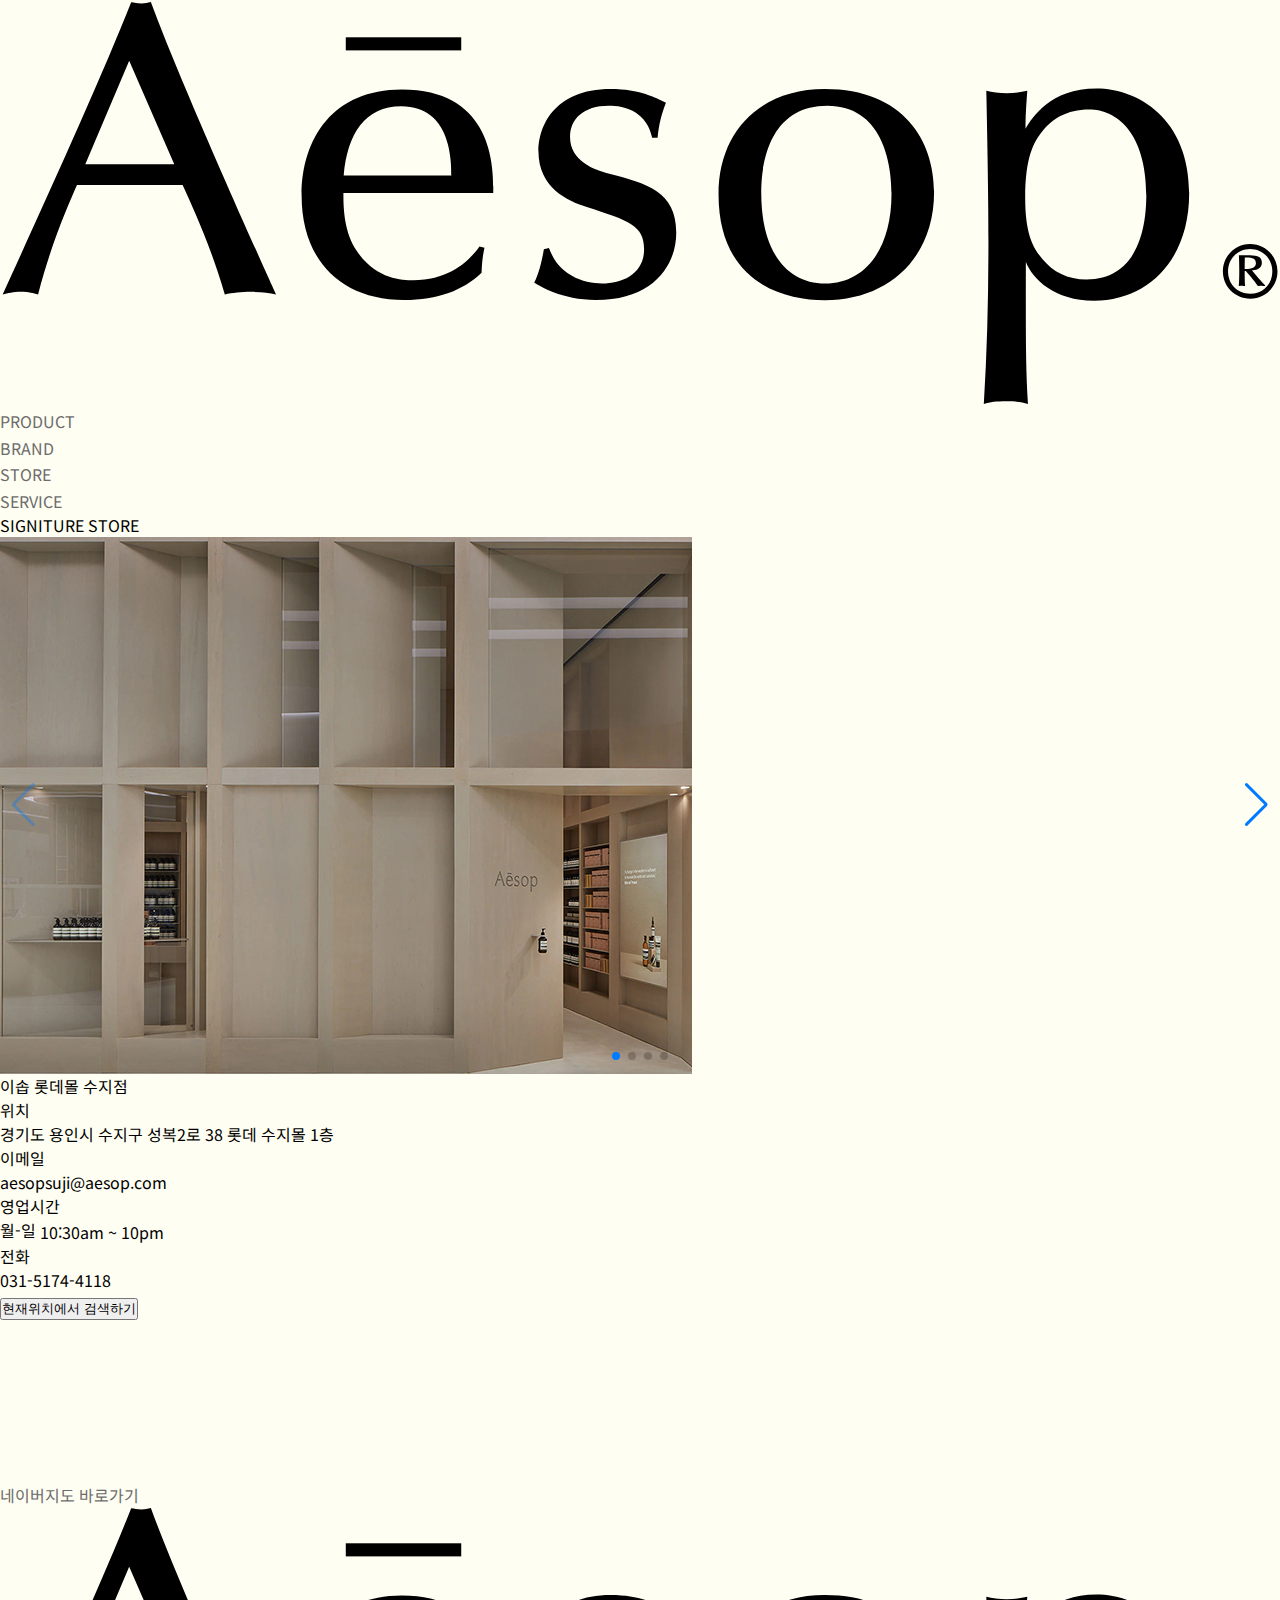
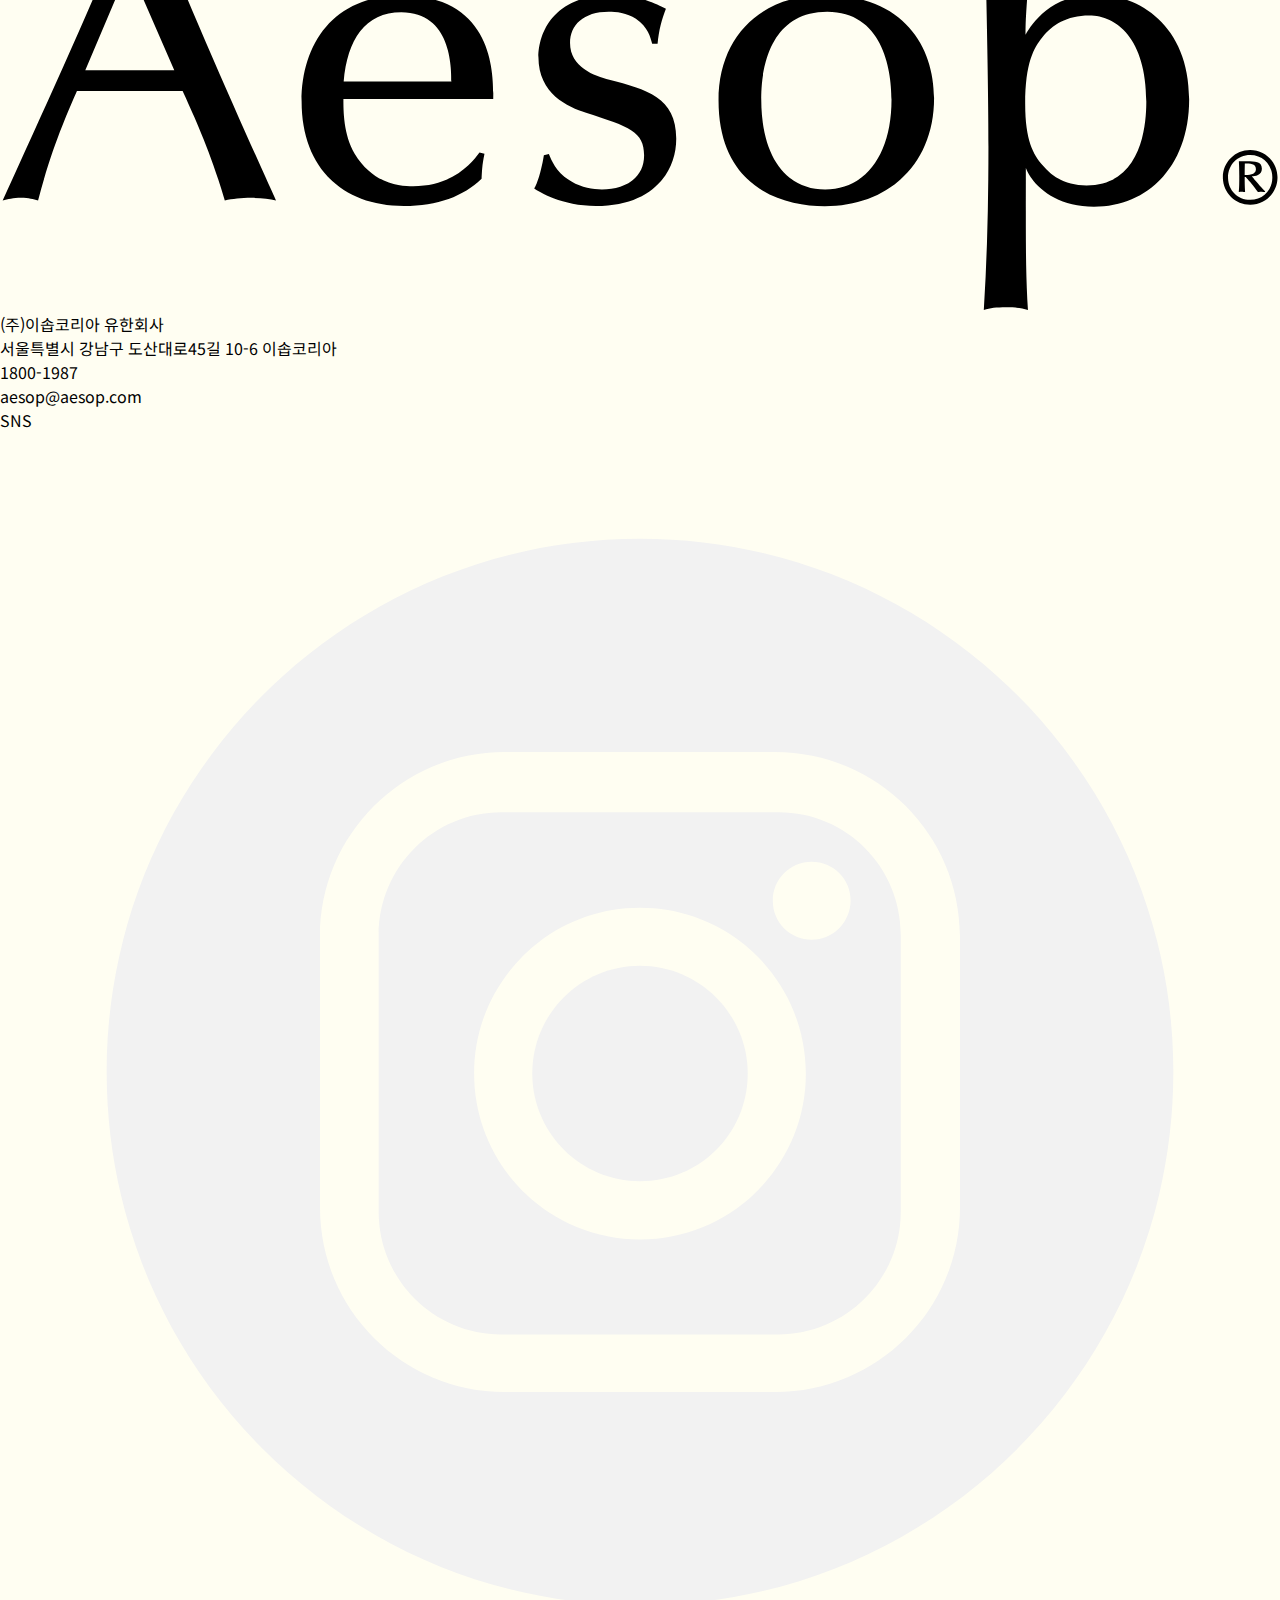
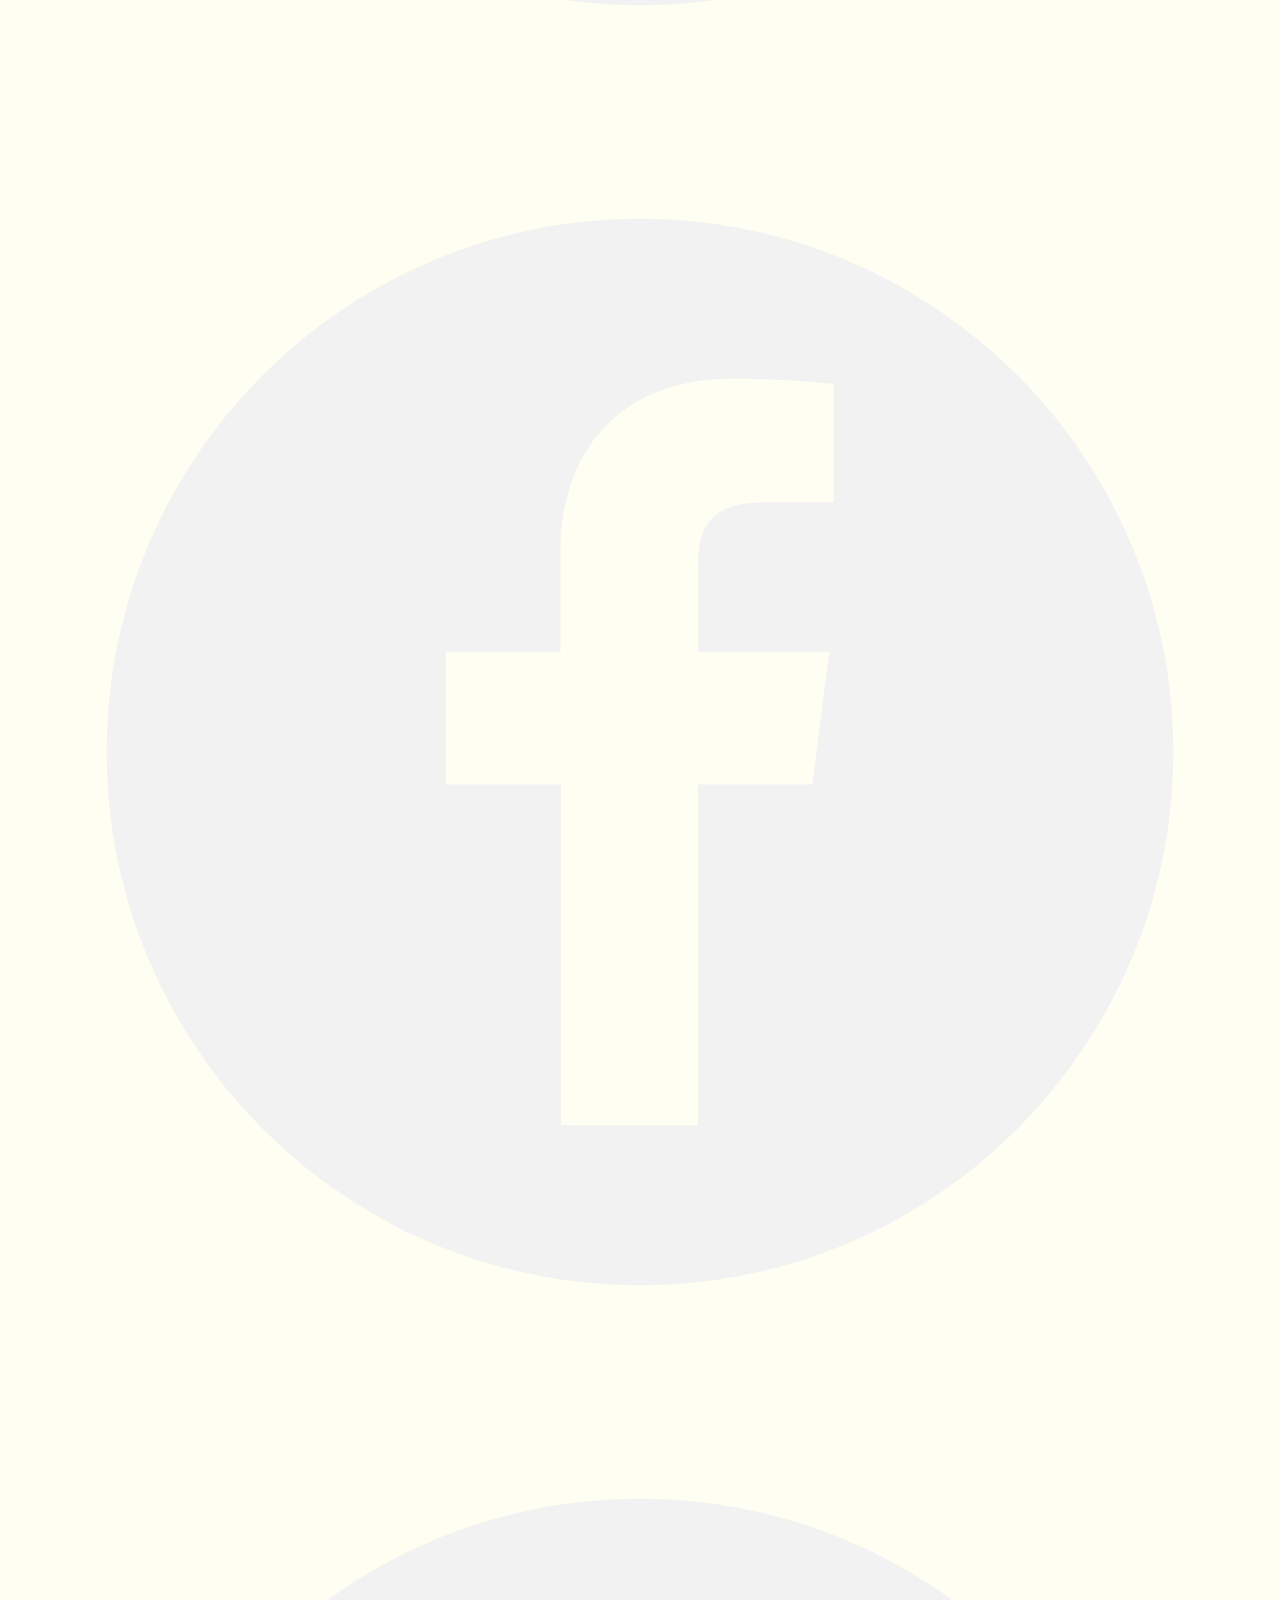
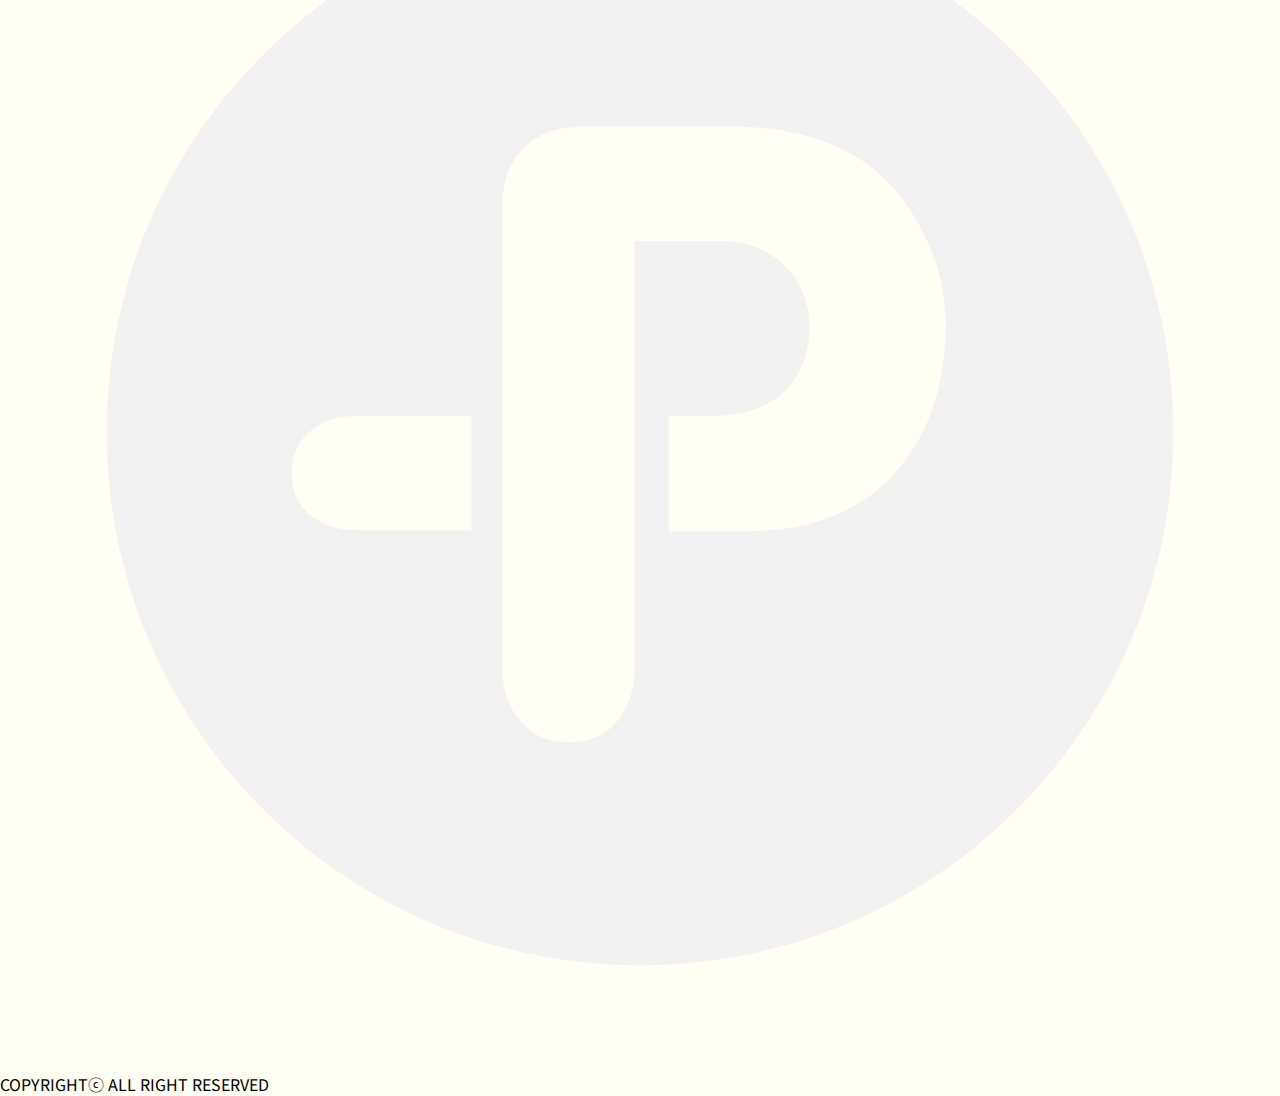
<file: www/mobile/sub/sub03.html>
<!DOCTYPE html>
<html lang="ko">
<head>
    <meta charset="UTF-8">
    <meta http-equiv="X-UA-Compatible" content="IE=edge">
    <meta name="viewport" content="width=device-width, initial-scale=1.0">
    <link rel="stylesheet" href="./css/jquery.bxslider.css">
    <link rel="stylesheet" href="https://unpkg.com/swiper/swiper-bundle.min.css"/>
    <link rel="stylesheet" href="./css/style.css">

    <title>이솝 매장안내페이지</title>
</head>
<body>
    <div class="wrap">
        <!-- 헤더 -->
        <header>
            <div class="sub03_aesop_logo">
                <a href="../index.html"><img src="./images/aesop_logo.svg" alt="이솝로고"></a>
            </div>
            <div class="container">
                <nav class="header__nav nav-bar">
                    <!-- 메뉴 svg -->
                    <div class="toggle-menu sub03_menu">
                        <div class="line line1"></div>
                        <div class="line line2"></div>
                        <div class="line line3"></div>
                    </div>
                    <!-- 메뉴 리스트 -->
                    <ul class="nav-list">
                        <li class="nav-list-item"><a href="./sub01.html" class="nav-link">PRODUCT</a></li>
                        <li class="nav-list-item"><a href="./sub02.html" class="nav-link">BRAND</a></li>
                        <li class="nav-list-item"><a href="./sub03.html" class="nav-link">STORE</a></li>
                        <li class="nav-list-item"><a href="./sub04.html" class="nav-link">SERVICE</a></li>
                    </ul>
                </nav>
            </div>
        </header>

        <!-- main -->
        <main>
            <!-- section1 -->
            <section class="sub03_section1">
                <div class="sub03_section_wrap">
                    <h1>SIGNITURE STORE</h1>
                    <!-- Swiper -->
                    <div class="swiper mySwiper sub03_section1_swiper">
                        <div class="swiper-wrapper sub03_section1_wrapper">
                            <div class="swiper-slide sub03_section1_slide"><img src="./images/sub03_aesop_store01.jpg" alt="이솝 수지점"></div>
                            <div class="swiper-slide sub03_section1_slide"><img src="./images/sub03_aesop_store02.jpg" alt="이솝 수지점"></div>
                            <div class="swiper-slide sub03_section1_slide"><img src="./images/sub03_aesop_store03.jpg" alt="이솝 수지점"></div>
                            <div class="swiper-slide sub03_section1_slide"><img src="./images/sub03_aesop_store04.jpg" alt="이솝 수지점"></div>
                        </div>
                        <div class="swiper-button-next sub03-swiper-button-next"></div>
                        <div class="swiper-button-prev sub03-swiper-button-next"></div>
                        <div class="swiper-pagination sub03-swiper-pagination"></div>
                    </div>
                    <h2>이솝 롯데몰 수지점</h2>
                    <h3>위치</h3>
                    <p>경기도 용인시 수지구 성복2로 38 롯데 수지몰 1층</p>
                    <div class="sub03_line01"></div>
                    <h3>이메일</h3>
                    <p>aesopsuji@aesop.com</p>
                    <div class="sub03_line01"></div>
                    <div class="sub03_text_time">
                        <h3>영업시간</h3>
                        <p>월-일 <span>10:30am ~ 10pm</span></p>
                    </div>
                    <div class="sub03_text_call">
                        <h3>전화</h3>
                        <p>031-5174-4118</p>
                    </div>
                    <div class="sub03_button">
                        <a href="#"><button>현재위치에서 검색하기</button></a>
                    </div>
                    <div class="sub03_map">
                        <iframe src="https://www.google.com/maps/embed?pb=!1m18!1m12!1m3!1d3173.250314222971!2d127.0786123158382!3d37.31289797984614!2m3!1f0!2f0!3f0!3m2!1i1024!2i768!4f13.1!3m3!1m2!1s0x357b5bace10bbe93%3A0x8c0b6d79d903acd6!2z7J207IadIOuhr-uNsCDsiJjsp4A!5e0!3m2!1sko!2skr!4v1638965051241!5m2!1sko!2skr" width="100%" height="160" style="border:0;" allowfullscreen="" loading="lazy"></iframe>
                        <a href="#">네이버지도 바로가기</a>
                    </div>
                </div>
            </section>
        </main>


        <!-- footer -->
        <footer>
            <div class="footer_wrap">
                <a href="#"><img src="./images/aesop_logo.svg" alt="이솝로고"></a>
                <p class="footer_text01">(주)이솝코리아 유한회사<br>
                    서울특별시 강남구 도산대로45길 10-6 이솝코리아</p>
                <p class="footer_text02">1800-1987<br>
                    aesop@aesop.com</p>
                <p class="footer_text03">SNS</p>
                <div class="footer_sns_icon">
                    <a href="https://www.instagram.com/aesopskincare/?hl=ko"><img src="./images/icon_insta.svg" alt="인스타바로가기"></a>
                    <a href="https://www.facebook.com/Aesop/"><img src="./images/icon_facebook.svg" alt="페이스북바로가기"></a>
                    <a href="https://www.aesop.com/kr/r/kakao/"><img src="./images/icon_kakao.svg" alt="카카오플친바로가기"></a>
                </div>
                <p class="footer_text04">COPYRIGHTⓒ ALL RIGHT RESERVED</p>
            </div>
        </footer>
    </div>

    <script src="./js/jquery.min.js"></script>
    <script src="./js/jquery.bxslider.min.js"></script>
    <script src="https://unpkg.com/swiper/swiper-bundle.min.js"></script>
    <script src="./js/script.js"></script>
</body>
</html>
</file>
<file: www/mobile/css/style.css>
@charset "UTF-8";

@import url('https://fonts.googleapis.com/css2?family=Montserrat:wght@300;400;500;700&display=swap');
/* font-family: 'Montserrat', sans-serif; */
/*light 300, Regular 400, Medium 500, Bold 700*/
@import url('https://fonts.googleapis.com/css2?family=Noto+Sans+KR:wght@300;400;500;700&display=swap');
/* font-family: 'Noto Sans KR', sans-serif; */
/*light 300, Regular 400, Medium 500, Bold 700*/
@import url('https://fonts.googleapis.com/css2?family=Nanum+Myeongjo:wght@400;700;800&display=swap');
/* font-family: 'Nanum Myeongjo', serif; */
/*Regular 400, Bold 700, Extra-bold 800*/

/* reset css */
*{margin:0; padding:0;vertical-align:middle;}
html{ overflow-x: hidden;}
body, div, dl, dt, dd, ul, ol, li, h1, h2, h3, h4, h5, h6, pre, form, fieldset, input, textarea, p, blockquote, th, td, abbr, acronym, address, big, cite, code, ins, small, sub, sup {padding:0; margin:0;  box-sizing:border-box;}
div img, dl img, dt img, dd img, ul img, ol img, li img, h1 img, h2 img, h3 img, h4 img, h5 img, h6 img, pre img, form img, fieldset img, input img, textarea img, p img, blockquote img, th img, td img{box-sizing:border-box;}
article, aside, figure, figure img, figcaption, hgroup, footer, header, main, nav, section, video, object {display:block;  box-sizing:border-box;}
table{ border-collapse:collapse; border-spacing:0; }
ol, ul, li{ list-style:none; padding: 0; margin: 0;}
h1, h2, h3, h4, h5, h6, th, td{ font-weight:normal; font-size:100%; }
form, fieldset, a img{ border:0; }
q:before,q:after { content:''; }
abbr,acronym { border:0; }
address, abbr, address, big, cite, code, ins, small, sub, sup, em{ font-weight:normal; font-style:normal; }
blockquote, q{ quotes:none; }
.accessibility, .skip, legend
{ position:absolute !important; width:0 !important; height:0 !important; font-size:0 !important; line-height:0 !important; overflow:hidden !important; visibility:hidden !important; }
caption{ display:none; }
.null{ font-size:0; line-height:0; }
a img, input, textarea, select, img{ vertical-align:middle; }
time, progress, mark, output { display:inline; }
.hide{ position:absolute; top:-9999px; left:-9999px; }
.clr{ clear:both !important; float:none !important; width:0 !important; height:0 !important; padding:0 !important; font-size:0 !important; line-height:0 !important; overflow:hidden !important; visibility:hidden !important; }
a {text-decoration:none; outline:none; color:#6c6c6c}
/*a:hover {text-decoration:underline;}*/
a img{ border:0; }
img, input, select{ vertical-align:middle; }
input{ font-size:13px; color:#000; vertical-align:middle; outline:none;}
select{ font-size:13px; border:1px solid #D0D0D0; background:#fff; outline:none;}
button {outline:none;}

/*************************************************************************************************************/
body{
    font-family: 'Noto Sans KR', sans-serif;
    background: #fffef2;
    overflow-x: hidden;
    overflow-y: hidden;
    -webkit-font-smoothing: antialiased;
}
.wrap{
    position: relative;
}
@media screen and (max-width: 768px){

    /* menu */
    .container {
        background: none;
        background-size: 400% 400%;
        position: relative;
        left: 0;
        top: 0;
        z-index: 1;
        overflow: hidden;
    }
    
    .nav-bar {
        position: fixed;
        margin: 0 auto;
        background: #242a36;
        right: 100%;
        height: 100vh;
        width: 100%;
        display: flex;
        justify-content: flex-start;
        padding-left: 22px;
        align-items: center;
        transition: position 2.9s ;
        -webkit-transition: position 2.9s ;
        -moz-transition: position 2.9s ;
        -ms-transition: position 2.9s ;
        -o-transition: position 2.9s ;
    }
    
    .container.toggle {
        z-index: 999;
      }
      
      .container.toggle .nav-bar {
        right: 0;
      }
    
    .toggle {
        right: 0;
    }
    
    .toggle-menu {
        position: fixed;
        top: 25px;
        right: 30px;
        width: 30px;
        height: 30px;
        display: flex;
        flex-direction: column;
        justify-content: space-around;
        padding: 2px 2px 2px 3px;
        border-radius: 5px;
        cursor: pointer;
        -webkit-border-radius: 5px;
        -moz-border-radius: 5px;
        -ms-border-radius: 5px;
        -o-border-radius: 5px;
    }
    
    .line {
        width: 100%;
        height: 3px;
        border-radius: 5px;
        background-color: #fff;
        mix-blend-mode: overlay;
        transition: transform 0.2s ease-out;
        -webkit-transition: transform 0.2s ease-out;
        -moz-transition: transform 0.2s ease-out;
        -ms-transition: transform 0.2s ease-out;
        -o-transition: transform 0.2s ease-out;
    }
    
    .toggle .line1 {
        background-color: #fff;
        transform: scale(1) rotateZ(-45deg) translate(-6px, 3px);
    }
    
    .toggle .line2 {
        display: none;
    }
    
    .toggle .line3 {
        background-color: #fff;
        transform: scale(1) rotateZ(45deg) translate(-6px, -3px);
    }
    
    .toggle .toggle-menu {
        background-color: none;
    }
    
    .nav-list {
        list-style: none;
    }
    
    .nav-list-item {
        padding: 10px 0;
    }
    
    .nav-link {
        color: rgba(255, 254, 242, 0.5);
        font-size: 44px;
        text-decoration: none;
        position: relative;
        padding-bottom: 4px;
        font-family: 'Montserrat', sans-serif;
        font-weight: 700;
    }
    
    /* 메뉴 밑에 선 */
    .nav-link::before {
        position: absolute;
        content: '';
        left: 0;
        bottom: 0;
        width: 100%;
        height: 2px;
        background-color: rgba(255, 254, 242, 0.5);
        transform: scaleX(0);
        transition: transform 0.4s ease-in-out;
        transform-origin: left;
        -webkit-transition: transform 0.4s ease-in-out;
        -moz-transition: transform 0.4s ease-in-out;
        -ms-transition: transform 0.4s ease-in-out;
        -o-transition: transform 0.4s ease-in-out;
    }
    
    .nav-link:hover::before {
        transform: scaleX(1);
    }
    .aesop_logo>a>img{
        width: 92px;
        filter: invert(98%) sepia(87%) saturate(263%) hue-rotate(189deg) brightness(123%) contrast(100%);
        position: absolute;
        top: 30px;
        bottom: 16px;
        left: 8%;
        z-index: 999;
    }

/* section1 */
    #section1{
        width: 100%;
        height: 100vh;
        background: url(../images/aesop_mobile_main.jpg);
        background-size: cover;
        position: relative;
    }
    .section1_large_logo>img{
        width: 370px;
        mix-blend-mode: overlay;
        margin-left: -15px;
        position: absolute;
        top: 78%;
        opacity: 0.5;
    }
    .scroll{
        display: flex;
        flex-direction: column;
        align-items: center;
        position: absolute;
        bottom: 2%;
        left: 50%;
        transform: translate(-50%, 0%);
    }
    .scroll>img{
        width: 18px;
        mix-blend-mode: overlay;
    }
    .section1_text_scroll{
        font-family: 'Montserrat', sans-serif;
        font-size: 12px;
        font-weight: 500;
        color: #fff;
        padding-bottom: 8px;
    }
/* section2 */
    #section2{
        width: 100%;
        height: 100vh;
        position: relative;
    }
    #section2 .swiper {
        width: 100%;
        height: 100vh;
      }
    #section2 .swiper-slide {
        text-align: center;
        font-size: 18px;
        /* Center slide text vertically */
        display: flex;
        flex-direction: column;
        justify-content: center;
        align-items: center;
    }
    .swiper-slide img {
        display: block;
        width: 100%;
        height: 100%;
        object-fit: cover;
    }
    #section2 .swiper {
        margin-left: auto;
        margin-right: auto;
    }
    #section2 .swiper-pagination{
        display: none;
    }
    :root {
        --swiper-navigation-size: 30px;
        --swiper-theme-color: #666666
    } 
/* section2 text */
    .section2_page01_text01{
        font-family: 'Montserrat', sans-serif;
        font-size: 15px;
        font-weight: 400;
        color: #666666;
        padding-top: 60px;
        padding-bottom: 8px;
    }
    .section2_page01_text02{
        font-family: 'Montserrat', sans-serif;
        font-size: 40px;
        font-weight: 500;
        color: #242a36; 
        margin-bottom: -26px;
        z-index: 1;
    }
    .swiper-slide>a>img{
        width: 260px;
        margin: 0 auto;
    }
    .section2_page01_text03{
        font-size: 15px;
        font-weight: 400;
        color: #242a36;
        padding-top: 24px;
        padding-bottom: 16px;
    }
    .section2_page01_text04{
        font-size: 12px;
        font-weight: 300;
        color: #666666;
        padding-bottom: 36px;
    }
    .section2_page01_text05{
        display: flex;
        justify-content: space-between;
        padding-bottom: 48px;
    }
    .section2_page01_text05_01{
        font-family: 'Montserrat', sans-serif;
        font-size: 12px;
        font-weight: 500;
        color: #242a36;
    }
    .section2_page01_text05_02{
        font-family: 'Montserrat', sans-serif;
        font-size: 12px;
        font-weight: 300;
        color: #242a36;
    }
    .section2_page01_text05>div{
        width: 32px;
        height: 0.5px;
        background: #242a36;
        opacity: 0.9;
        margin: auto 4px;
    }
    .section2_line_up{
        display: inline-block;
        width: 100%;
        height: 1px;
        background: #000;
        opacity: 0.5;
        mix-blend-mode: multiply;
    }
    .section2_line_down{
        width: 100%;
        height: 1px;
        background: #000;
        opacity: 0.5;
        mix-blend-mode: multiply;
    }

/* section3 */
    #section3{
        width: 100%;
        height: 100vh;
        text-align: center;
        position: relative;
    }
/*section3 swiper */
    #section3 .swiper {
        width: 100%;
        height: 60%;
        margin: auto;
      }
    #section3 .swiper-slide {
        text-align: center;
        background: #fffef2;

        /* Center slide text vertically */
        display: flex;
        justify-content: center;
        align-items: center;
      }

    #section3 .swiper-slide img {
        display: block;
        width: 268px;
        height: 268px;
        margin-bottom: 16px;
        object-fit: cover;
      }
    #section3 .swiper-pagination-bullet{
        width: 35px;
        height: 1px;
        background: #666666;
        border-radius: 0;
        margin: 0;
    }

/* section3 text */
    #section3>h1{
        font-family: 'Montserrat', sans-serif;
        font-size: 20px;
        font-weight: 700;
        color: #242a36;
        padding-top: 74px;
        padding-bottom: 8px;
    }
    .section3_line{
        width: 10px;
        height: 2px;
        background: rgba(36, 42, 54, 0.8);
        position: absolute;
        left: 50%;
        transform: translate(-50%, 0%);
    }
    #section3>h2{
        font-size: 12px;
        font-weight: 300;
        color: #666666;
        padding-top: 8px;
        padding-bottom: 35px;
    }
    .section3_product_name{
        font-size: 16px;
        font-weight: 500;
        color: #242a36;
        padding-top: 10px;
        padding-bottom: 16px;
    }
    .section3_product_explain{
        font-size: 12px;
        font-weight: 300;
        color: #666666;
        line-height: 18px;
        padding-bottom: 16px;
    }
    .section3_button>a>button{
        font-size: 12px;
        font-weight: 500;
        color: #666666;
        width: 140px;
        height: 44px;
        border: 1px solid #666666;
        background: none;
        transition: all 0.4s ease-in-out;
        margin-top: 36px;
    }

/* section4 */
    #section4{
        width: 100%;
        height: 70vh;
        background: url(../images/aesop_mobile_main_section4.jpg);
        background-size: cover;
        display: flex;
        flex-direction: column;
        align-items: center;
        justify-content: center;
    }
    .section4_text01{
        font-size: 20px;
        font-weight: 500;
        color: #d5d1d1;
        opacity: 0.9;
        padding-bottom: 16px;
    }
    .section4_text02{
        font-size: 12px;
        font-weight: 300;
        color: #ffffff;
        opacity: 0.7;
        line-height: 18px;
        text-align: center;
        padding-bottom: 21px;
    }
    .section4_button>a>button{
        font-size: 12px;
        font-weight: 400;
        color: #fff;
        width: 140px;
        height: 44px;
        border: 1px solid #fffef2;
        background: none;
        transition: all 0.4s ease-in-out;
    }

/* section5 */
    #section5{
        width: 100%;
        height: 75vh;
        position: relative;
    }
    #section5>h1{
        font-family: 'Montserrat', sans-serif;
        font-size: 20px;
        font-weight: 700;
        color: #242a36;
        text-align: center;
        padding-top: 74px;
        padding-bottom: 12px;
    }
    .section5_line{
        width: 10px;
        height: 2px;
        background: rgba(36, 42, 54, 0.8);
        position: absolute;
        left: 50%;
        transform: translate(-50%, 0%);
    }
    #section5>h2{
        font-size: 12px;
        font-weight: 300;
        color: #666666;
        text-align: center;
        padding-top: 12px;
    }
    .section5_article_box{
        width: 80%;
        position: absolute;
        bottom: 13%;
        left: 50%;
        transform: translate(-50%, 0%);
        text-align: center;
        display: flex;
        flex-wrap: wrap;
        align-items: center;
        justify-content: space-between;
    }
    #section5>.section5_article_box>article>a>img{
        width: 136px;
    }
    #section5>.section5_article_box>article>a>p{
        font-size: 12px;
        font-weight: 500;
        color: #666666;
        padding-top: 16px;
    }
    .article_gift01>a>p, .article_gift02>a>p{
        padding-bottom: 16px;
    }

/* footer     */
    footer{
        width: 100%;
        height: 33vh;
        background: #242a36;
    }
    .footer_wrap{
        width: 80%;
        display: flex;
        flex-direction: column;
        align-items: flex-start;
        justify-content: center;
        margin: 0 auto;
    }
    .footer_wrap>a>img{
        width: 92px;
        filter: invert(98%) sepia(87%) saturate(263%) hue-rotate(189deg) brightness(123%) contrast(100%);
        mix-blend-mode: lighten;
        opacity: 0.7;
        margin-top: 22px;
        margin-bottom: 16px;
    }
    
    .footer_sns_icon>a>img{
        width: 20px;
    }
    .footer_sns_icon{
        width: 86px;
        display: flex;
        justify-content: space-between;
    }
    .footer_text01{
        font-size: 12px;
        font-weight: 300;
        color: #b3b3b3;
        line-height: 18px;
        padding-bottom: 16px;
    }
    .footer_text02{
        font-family: 'Montserrat', sans-serif;
        font-size: 12px;
        font-weight: 300;
        color: #b3b3b3;
        line-height: 18px;
        padding-bottom: 20px;
    }
    .footer_text03{
        font-family: 'Montserrat', sans-serif;
        font-size: 12px;
        font-weight: 500;
        color: #d9d9d9;
        padding-bottom: 10px;
    }
    .footer_text04{
        font-family: 'Montserrat', sans-serif;
        font-size: 12px;
        font-weight: 300;
        color: #b3b3b3;
        padding-top: 16px;
    }
}
</file>
<file: www/mobile/sub/css/style.css>
@charset "UTF-8";

@import url('https://fonts.googleapis.com/css2?family=Montserrat:wght@300;400;500;700&display=swap');
/* font-family: 'Montserrat', sans-serif; */
/*light 300, Regular 400, Medium 500, Bold 700*/
@import url('https://fonts.googleapis.com/css2?family=Noto+Sans+KR:wght@300;400;500;700&display=swap');
/* font-family: 'Noto Sans KR', sans-serif; */
/*light 300, Regular 400, Medium 500, Bold 700*/
@import url('https://fonts.googleapis.com/css2?family=Nanum+Myeongjo:wght@400;700;800&display=swap');
/* font-family: 'Nanum Myeongjo', serif; */
/*Regular 400, Bold 700, Extra-bold 800*/

/* reset css */
*{margin:0; padding:0;vertical-align:middle;}
html{ overflow-x: hidden;}
body, div, dl, dt, dd, ul, ol, li, h1, h2, h3, h4, h5, h6, pre, form, fieldset, input, textarea, p, blockquote, th, td, abbr, acronym, address, big, cite, code, ins, small, sub, sup {padding:0; margin:0;  box-sizing:border-box;}
div img, dl img, dt img, dd img, ul img, ol img, li img, h1 img, h2 img, h3 img, h4 img, h5 img, h6 img, pre img, form img, fieldset img, input img, textarea img, p img, blockquote img, th img, td img{box-sizing:border-box;}
article, aside, figure, figure img, figcaption, hgroup, footer, header, main, nav, section, video, object {display:block;  box-sizing:border-box;}
table{ border-collapse:collapse; border-spacing:0; }
ol, ul, li{ list-style:none; padding: 0; margin: 0;}
h1, h2, h3, h4, h5, h6, th, td{ font-weight:normal; font-size:100%; }
form, fieldset, a img{ border:0; }
q:before,q:after { content:''; }
abbr,acronym { border:0; }
address, abbr, address, big, cite, code, ins, small, sub, sup, em{ font-weight:normal; font-style:normal; }
blockquote, q{ quotes:none; }
.accessibility, .skip, legend
{ position:absolute !important; width:0 !important; height:0 !important; font-size:0 !important; line-height:0 !important; overflow:hidden !important; visibility:hidden !important; }
caption{ display:none; }
.null{ font-size:0; line-height:0; }
a img, input, textarea, select, img{ vertical-align:middle; }
time, progress, mark, output { display:inline; }
.hide{ position:absolute; top:-9999px; left:-9999px; }
.clr{ clear:both !important; float:none !important; width:0 !important; height:0 !important; padding:0 !important; font-size:0 !important; line-height:0 !important; overflow:hidden !important; visibility:hidden !important; }
a {text-decoration:none; outline:none; color:#6c6c6c}
/*a:hover {text-decoration:underline;}*/
a img{ border:0; }
img, input, select{ vertical-align:middle; }
input{ font-size:13px; color:#000; vertical-align:middle; outline:none;}
select{ font-size:13px; border:1px solid #D0D0D0; background:#fff; outline:none;}
button {outline:none;}

/*************************************************************************************************************/
body{
    font-family: 'Noto Sans KR', sans-serif;
    background: #fffef2;
    overflow-x: hidden;
    overflow-y: hidden;
    -webkit-font-smoothing: antialiased;
    max-width: 100%;
}
.wrap{
    position: relative;
}
@media screen and (max-width: 768px){
    /* menu */
    .container {
        background: none;
        background-size: 400% 400%;
        position: relative;
        left: 0;
        top: 0;
        z-index: 1;
        overflow: hidden;
    }
    
    .nav-bar {
        position: fixed;
        margin: 0 auto;
        background: #242a36;
        right: 100%;
        height: 100vh;
        width: 100%;
        display: flex;
        justify-content: flex-start;
        padding-left: 22px;
        align-items: center;
        transition: position 2.9s ;
        -webkit-transition: position 2.9s ;
        -moz-transition: position 2.9s ;
        -ms-transition: position 2.9s ;
        -o-transition: position 2.9s ;
    }
    
    .container.toggle {
        z-index: 999;
    }
      
    .container.toggle .nav-bar {
        right: 0;
    }
    
    .toggle {
        right: 0;
    }
    
    .toggle-menu {
        position: fixed;
        top: 25px;
        right: 30px;
        width: 30px;
        height: 30px;
        display: flex;
        flex-direction: column;
        justify-content: space-around;
        padding: 2px 2px 2px 3px;
        border-radius: 5px;
        cursor: pointer;
        -webkit-border-radius: 5px;
        -moz-border-radius: 5px;
        -ms-border-radius: 5px;
        -o-border-radius: 5px;
    }
    
    .line {
        width: 100%;
        height: 3px;
        border-radius: 5px;
        background-color: #fff;
        mix-blend-mode: overlay;
        transition: transform 0.2s ease-out;
        -webkit-transition: transform 0.2s ease-out;
        -moz-transition: transform 0.2s ease-out;
        -ms-transition: transform 0.2s ease-out;
        -o-transition: transform 0.2s ease-out;
    }
    
    .toggle .line1 {
        background-color: #fff;
        transform: scale(1) rotateZ(-45deg) translate(-6px, 3px);
    }
    
    .toggle .line2 {
        display: none;
    }
    
    .toggle .line3 {
        background-color: #fff;
        transform: scale(1) rotateZ(45deg) translate(-6px, -3px);
    }
    
    .toggle .toggle-menu {
        background-color: none;
    }
    
    .nav-list {
        list-style: none;
    }
    
    .nav-list-item {
        padding: 10px 0;
    }
    
    .nav-link {
        color: rgba(255, 254, 242, 0.5);
        font-size: 44px;
        text-decoration: none;
        position: relative;
        padding-bottom: 4px;
        font-family: 'Montserrat', sans-serif;
        font-weight: 700;
    }
    
    /* 메뉴 밑에 선 */
    .nav-link::before {
        position: absolute;
        content: '';
        left: 0;
        bottom: 0;
        width: 100%;
        height: 2px;
        background-color: rgba(255, 254, 242, 0.5);
        transform: scaleX(0);
        transition: transform 0.4s ease-in-out;
        transform-origin: left;
        -webkit-transition: transform 0.4s ease-in-out;
        -moz-transition: transform 0.4s ease-in-out;
        -ms-transition: transform 0.4s ease-in-out;
        -o-transition: transform 0.4s ease-in-out;
    }
    
    .nav-link:hover::before {
        transform: scaleX(1);
    }
    .aesop_logo>a>img{
        width: 92px;
        filter: invert(98%) sepia(87%) saturate(263%) hue-rotate(189deg) brightness(123%) contrast(100%);
        position: absolute;
        top: 30px;
        bottom: 16px;
        left: 8%;
    }

    /* ------------------sub01 section1---------------------- */
    .sub01_aesop_logo{
        width: 92px;
        height: fit-content;
        position: absolute;
        top: 30px;
        bottom: 16px;
        left: 8%;
    }
    .sub01_menu>div{
        background-color: #000;
    }
    .sub01_section1{
        width: 100%;
    }
    #gallery_wrap{
        width: 375px;
    }
    .bx-wrapper{
        background: #fffef2;
        margin-bottom: 0;
    }
    .slider-pager{
        text-align: center;
    }
    .slide_gallery>li>img{
        width: 290px;
        height: 290px;
    }
    .slider-pager>li>a>img{
        width: 53px;
        height: 53px;
        margin-top: 16px;
        margin-right: 16px;
    }
    .slider-pager{
        display: flex;
        justify-content: flex-start;
    }
    .bx-prev, .bx-next{
        display: none;
    }
    .sub01_section1>h1{
        font-family: 'Montserrat', sans-serif;
        font-size: 15px;
        font-weight: 500;
        color: #666666;
        text-align: center;
        padding-top: 88px;
        padding-bottom: 10px;
    }
    .sub01_section1>h2{
        font-family: 'Montserrat', sans-serif;
        font-size: 24px;
        font-weight: 700;
        color: #242a36;
        opacity: 0.9;
        text-align: center;
        padding-bottom: 25px;
    }
    .sub01_section1_text>h3{
        font-size: 20px;
        font-weight: 700;
        color: #242a36;
        opacity: 0.9;
        padding-top: 20px;
        padding-bottom: 12px;
    }
    .sub01_section1_text>p{
        font-size: 16px;
        font-weight: 500;
        color: #242a36;
        line-height: 24px;
        padding-bottom: 12px;
    }
    .sub01_section1_text>h4{
        font-size: 16px;
        font-weight: 400;
        color: #242a36;
        padding-top: 12px;
        padding-bottom: 12px;
    }
    .sub01_section1_button1, .sub01_section1_button2{
        font-family: 'Montserrat', sans-serif;
        font-size: 16px;
        font-weight: 300;
        color: #666666;
    }
    .sub01_section1_button>a>button{
        font-size: 12px;
        font-weight: 400;
        color: #fefefe;
        width: 290px;
        height: 63px;
        border: none;
        background: rgba(0, 0, 0, 0.8);
        margin-top: 16px;
    }
    .sub01_section1_button>a>button>span{
        font-family: 'Montserrat', sans-serif;
        font-weight: 400;
        color: #fefefe;
    }
    .sub01_section1_text{
        width: 80%;
        margin: 0 auto;
        padding-left: 5px;
    }
    .sub01_section1_line01{
        width: 290px;
        height: 1px;
        background: #666666;
        opacity: 0.8;
    }

    /* ------------------------------sub01 section2---------------------------------- */
    .sub01_section2{
        text-align: center;
    }
    .sub01_section2>h1{
        font-family: 'Montserrat', sans-serif;
        font-size: 13px;
        font-weight: 400;
        color: #454c59;
        padding-top: 32px;
        padding-bottom: 12px;
    }
    .sub01_section2>h2{
        font-family: 'Montserrat', sans-serif;
        font-size: 24px;
        font-weight: 700;
        color: #242a36;
        opacity: 0.9;
        padding-top: 12px;
        padding-bottom: 30px;
    }
    .sub01_section2>p{
        font-size: 12px;
        font-weight: 300;
        color: #000;
        line-height: 18px;
        padding-bottom: 24px;
    }
    .sub01_section2_line01{
        width: 10px;
        height: 1px;
        background: #242a36;
        opacity: 0.8;
        margin: 0 auto;
    }
    /***Accordion Menu [Start]***/
    /*accodian tab*/
    .content{
        width: 80%;
        margin: 0 auto;
    }
    dt{
        padding: 1.9rem 0;
    }
    dd {
        padding: 1.9rem 0; 
    }

    dt {
    background-color: #fffef2;
    border-bottom: 1px solid #ddd;
    cursor: pointer;
    transition: 0.7s;
    color: #666;
    font-family: 'Montserrat', sans-serif;
    font-size: 16px;
    font-weight: 400;
    text-align: left;
    }

    dd {
    background-color: #fffef2;
    font-size: 14px;
    font-weight: 400;
    display: none;
    padding: 2.5rem 0;
    border-bottom: 1px solid #ddd;
    line-height: 28px;
    }

    .plusbnt {
    width: 15px;
    float: right;
    vertical-align: bottom;
    margin-top: 5px;
    }
    /***Accordion Menu [End]***/

    /****************************sub01 section3 slide*****************************/
    .sub01_section3{
        width: 80%;
        height: 33vh;
        margin: 0 auto;
    }
    .sub01_section3>h1{
        font-size: 20px;
        font-weight: 500;
        color: #242a36;
        padding-top: 32px;
        padding-bottom: 24px;
    }
    .sub01_section3_slide>a>img{
        width: 137px;
        height: 137px;
    }
    .sub01_section3_slide>p{
        font-size: 12px;
        font-weight: 500;
        color: #242a36;
    }
    .sub01_section3_swiper {
        width: 100%;
    }
    .sub01_section3_slide {
        text-align: center;
        font-size: 18px;
    /* Center slide text vertically */
        display: flex;
        flex-direction: column;
        justify-content: space-between;
    }
    .sub01_section3_pagination>.swiper-pagination-bullet{
        display: none;
    }
    .sub01_section3_next, .sub01_section3_prev{
        display: none;
    }


    /*------------------------------ sub02 section1----------------------------------- */
    .sub02_section1{
        width: 100%;
        height: 100vh;
        background: url(../images/mobile_sub02_section1_background.jpg) no-repeat;
        background-size: cover;
        text-align: center;
        display: flex;
        align-items: center;
        flex-direction: column;
        justify-content: center;
    }
    .sub02_section1>h1{
        font-family: 'Montserrat', sans-serif;
        font-size: 16px;
        font-weight: 500;
        color: #fff;
        padding-bottom: 18px;
    }
    .sub02_section1>h2{
        font-family: 'Montserrat', sans-serif;
        font-size: 28px;
        font-weight: 700;
        color: #fff;
        padding-bottom: 300px;
    }
    .sub02_section1_text01{
        font-family: 'Noto Sans KR', sans-serif;
        font-size: 15px;
        font-weight: 500;
        color: #fff;
    }
    .sub02_section1_line01{
        width: 243px;
        height: 1px;
        background: #fff;
    }
    .sub02_section1_line02{
        width: 184px;
        height: 1px;
        background: #fff;
    }
    .sub02_section1_text02{
        font-family: 'Noto Sans KR', sans-serif;
        font-size: 12px;
        font-weight: 300;
        color: #fff;
        line-height: 18px;
        padding-top: 24px;
    }
    

    /* sub02 section2 */
    .sub02_section2{
        width: 100%;
        height: 100vh;
        background: url(../images/mobile_sub02_section2_background.jpg) no-repeat;
        background-size: cover;
    }
    .sub02_section2_slide{
        text-align: center;
        display: flex;
        align-items: center;
        flex-direction: column;
        justify-content: center;
    }
    .sub02_section2_slide>h1{
        font-family: 'Montserrat', sans-serif;
        font-size: 16px;
        font-weight: 500;
        color: #fefefe;
        padding-top: 150px;
        padding-bottom: 14px;
    }
    .sub02_section2_slide>h2{
        font-family: 'Montserrat', sans-serif;
        font-size: 28px;
        font-weight: 700;
        color: #181c24;
        padding-bottom: 32px;
    }
    .sub02_section2_title{
        font-family: 'Montserrat', sans-serif;
        font-size: 20px;
        font-weight: 500;
        color: #13161d;
    }
    .sub02_section2_line01{
        width: 248px;
        height: 1px;
        background: #13161d;
        margin-bottom: 14px;
    }
    .sub02_section2_line02{
        width: 220px;
        height: 1px;
        background: #13161d;
        margin-bottom: 14px;
    }
    .sub02_section2_line03{
        width: 150px;
        height: 1px;
        background: #13161d;
        margin-bottom: 14px;
    }
    .sub02_section2_content{
        font-size: 12px;
        font-weight: 300;
        color: #fcfbfb;
        line-height: 18px;
        padding-bottom: 210px;
    }
    .sub02_section2_content02_text01{
        font-size: 12px;
        font-weight: 300;
        color: #fcfbfb;
        line-height: 18px;
        padding-bottom: 150px;
    }
    .sub02_section2_content03_text01{
        font-size: 12px;
        font-weight: 300;
        color: #fcfbfb;
        line-height: 18px;
        padding-bottom: 50px;
    }
    .sub02_section2_content03_text02{
        font-size: 12px;
        font-weight: 300;
        color: #fcfbfb;
        line-height: 18px;
        padding-bottom: 50px;
    }
    .sub02_section2_icon{
        width: 260px;
        display: flex;
        flex-direction: row;
        justify-content: space-between;
    }
    .sub02_section2_icon>img{
        width: 50px;
        filter: invert(100%) sepia(100%) saturate(0%) hue-rotate(288deg) brightness(102%) contrast(102%);
        margin-bottom: 50px;
    }
    .sub02_section2_icon_text01{
        font-family: 'Nanum Myeongjo', serif; 
        font-size: 16px;
        font-weight: 700;
        color: #fcfbfb;
        line-height: 28px;
    }
    .sub02_section2_icon_text02{
        font-family: 'Nanum Myeongjo', serif; 
        font-size: 12px;
        font-weight: 700;
        color: #fcfbfb;
        padding-top: 10px;
    }
    :root {
        --swiper-navigation-size: 30px;
        --swiper-theme-color: #fff
    }
    .swiper-button-prev, .swiper-button-next{
        color: #fff;
        margin-top: 35px;
    }
    /* sub02 section3 */
    .sub02_section3{
        width: 100%;
        height: 100vh;
        background: url(../images/mobile_sub02_section3_background.jpg) no-repeat;
        background-size: cover;
        text-align: center;
        display: flex;
        align-items: center;
        flex-direction: column;
        justify-content: center;
    }
    .sub02_section3>h1{
        font-family: 'Montserrat', sans-serif;
        font-size: 16px;
        font-weight: 500;
        color: #fff;
        padding-bottom: 18px;
    }
    .sub02_section3>h2{
        font-family: 'Montserrat', sans-serif;
        font-size: 20px;
        font-weight: 700;
        color: #fff;
        padding-bottom: 300px;
    }
    .sub2_section3_text01{
        font-family: 'Noto Sans KR', sans-serif;
        font-size: 15px;
        font-weight: 500;
        color: #fff;
    }
    .sub02_section3_line01{
        width: 157px;
        height: 1px;
        background: #fff;
    }
    .sub02_section3_line02{
        width: 299px;
        height: 1px;
        background: #fff;
    }
    .sub2_section3_text02{
        font-family: 'Noto Sans KR', sans-serif;
        font-size: 12px;
        font-weight: 300;
        color: #fff;
        line-height: 18px;
        padding-top: 24px;
    }

    /* sub02 section4 */
    .sub02_section4{
        width: 100%;
        height: 100vh;
        background: url(../images/mobile_sub02_section4_background.jpg) no-repeat;
        background-size: cover;
    }
    .sub02_section4_slide{
        text-align: center;
        display: flex;
        align-items: center;
        flex-direction: column;
        justify-content: center;
    }
    .sub02_section4_slide>h1{
        font-family: 'Montserrat', sans-serif;
        font-size: 16px;
        font-weight: 500;
        color: #fefefe;
        padding-bottom: 18px;
        padding-top: 150px;
        padding-bottom: 14px;
    }
    .sub02_section4_slide>h2{
        font-family: 'Montserrat', sans-serif;
        font-size: 28px;
        font-weight: 700;
        color: #fff;
        padding-bottom: 56px;
    }
    .sub2_section4_title{
        font-family: 'Montserrat', sans-serif;
        font-size: 16px;
        font-weight: 700;
        color: #fff;
        padding-bottom: 14px;
    }
    .sub2_section4_content{
        font-size: 12px;
        font-weight: 300;
        color: #dedbdb;
        padding-bottom: 58px;
    }


    /* sub02 section5 */
    .sub02_section5{
        width: 100%;
        height: 100vh;
        background: url(../images/mobile_sub02_section5_background.jpg) no-repeat;
        background-size: cover;
        text-align: center;
        display: flex;
        align-items: center;
        flex-direction: column;
        justify-content: center;
    }
    .sub02_section5>h1{
        font-family: 'Montserrat', sans-serif;
        font-size: 16px;
        font-weight: 500;
        color: #fff;
        padding-bottom: 18px;
    }
    .sub02_section5>h2{
        font-family: 'Montserrat', sans-serif;
        font-size: 28px;
        font-weight: 700;
        color: #fff;
        padding-bottom: 300px;
    }
    .sub2_section5_text01{
        font-family: 'Noto Sans KR', sans-serif;
        font-size: 15px;
        font-weight: 500;
        color: #fff;
    }
    .sub02_section5_line01{
        width: 225px;
        height: 1px;
        background: #fff;
    }
    .sub02_section5_line02{
        width: 219px;
        height: 1px;
        background: #fff;
    }
    .sub2_section5_text02{
        font-family: 'Noto Sans KR', sans-serif;
        font-size: 12px;
        font-weight: 300;
        color: #fff;
        line-height: 18px;
        padding-top: 24px;
    }    


    /* ------------------sub03 section1---------------------- */
    .sub03_aesop_logo{
        width: 92px;
        height: fit-content;
        position: absolute;
        top: 30px;
        bottom: 16px;
        left: 8%;
        z-index: 99;
    }
    .sub03_menu>div{
        background-color: #000;
    }
    .sub03_section1{
        width: 100%;
        height: 112vh;
        position: relative;
    }
    .sub03_section_wrap{
        width: 80%;
        margin: 0 auto;
    }
    /* swiper */
    .sub03_section1_swiper {
        width: 100%;
        height: fit-content;
    }

    .sub03_section1_slide {
        font-size: 18px;
        background: #fffef2;
    }

    .sub03_section1_slide img {
        display: block;
        width: 407px;
        height: 228px;
        object-fit: cover;
        margin: 0 auto;
    }
    .sub03-swiper-button-next,.sub03-swiper-button-prev{
        /* color: #666666;
        font-size: 20px;
        margin: 0 auto; */
        display: none;
    }

    /* swiper bullet */
    .sub03-swiper-pagination>.swiper-pagination-bullet{
        width: 60px;
        height: 2px;
        background: #666666;
        border-radius: 0;
        margin: 0;
    }
    :root {
        --swiper-navigation-size: 30px;
    }
    /* sub03 text */
    .sub03_section_wrap>h1{
        font-family: 'Montserrat', sans-serif;
        font-size: 20px;
        font-weight: 700;
        color: #242a36;
        padding-top: 97px;
        padding-bottom: 22px;
    }
    .sub03_section_wrap>h2{
        font-size: 16px;
        font-weight: 700;
        color: #242a36;
        padding-top: 17px;
        padding-bottom: 15px;
    }
    .sub03_section_wrap>h3, .sub03_text_time>h3, .sub03_text_call>h3{
        font-size: 12px;
        font-weight: 400;
        color: #242a36;
        padding-bottom: 8px;
    }
    .sub03_section_wrap>p, .sub03_text_time>p{
        font-size: 12px;
        font-weight: 300;
        color: #666666;
        padding-bottom: 15px;
    }
    .sub03_text_call>p, .sub03_text_time>p>span{
        font-family: 'Montserrat', sans-serif;
        font-size: 12px;
        font-weight: 400;
        color: #666666;
        padding-bottom: 15px;
    }
    .sub03_text_call{
        position: absolute;
        top: 563px;
        right: 77px;
    }
    .sub03_text_time{
        position: absolute;
        top: 563px;
    }
    .sub03_line01{
        width: 100%;
        height: 1px;
        background: #666666;
        margin-bottom: 15px;
    }
    .sub03_button>a>button{
        font-size: 12px;
        font-weight: 400;
        color: #242a36;
        width: 154px;
        height: 40px;
        border: 1px solid #666666;
        background: none;
    }
    .sub03_button{
        position: absolute;
        top: 635px;
        left: 29%;
    }
    .sub03_map{
        display: flex;
        flex-direction: column;
        align-items: flex-end;
    }
    .sub03_map>iframe{
        margin-top: 135px;
    }
    .sub03_map>a{
        font-size: 11px;
        font-weight: 300;
        color: #666666;
        text-decoration-line: underline;
    }


    /************************************sub04************************************************/
    .sub04_aesop_logo{
        width: 92px;
        height: fit-content;
        position: absolute;
        top: 30px;
        bottom: 16px;
        left: 8%;
    }
    .sub04_menu>div{
        background-color: #000;
    }
    .sub04_section1>h1{
        font-family: 'Montserrat', sans-serif;
        font-size: 24px;
        font-weight: 700;
        color: #242a36;
        padding-top: 96px;
        padding-bottom: 30px;
        text-align: center;
    }
    /*sub04 search*/
    .sub04_search_wrap{
        width: 100%;
        display: flex;
        flex-direction: column;
        justify-content: center;
        align-items: center;
        padding-bottom: 64px;
    }
    ::selection{
        color: #fff;
        background: #664AFF;
    }
      
    .search-input{
        width: 90%;
        height: 28px;
        margin: 0 auto;
        display: flex;
        flex-direction: row;
        justify-content: center;
        align-items: center;
        border: 1px solid rgba(255, 255, 255, 1);
        background: none;
    }
      
    .search-input input{
        width: 90%;
        outline: none;
        border: none;
        font-family: 'Noto Sans KR', sans-serif;
        font-size: 14px;
        font-weight: 400;
        color: #000;
        opacity: 0.6;
        background: none;
    }
      
    .search-input .autocom-box{
        display: none;
    }
    
    .autocom-box li:hover{
        height: 36px;
        width: 36px;
        opacity: 1;
    }
    .search-input .icon{
        height: 22px;
        width: 22px;
        cursor: pointer;
        opacity: 0.7;
        margin-bottom: 5px;
    }
    .sub04_search_underline{
        width: 90%;
        height: 1px;
        background: #666666;
        margin: 0 auto;
    }
    .sub04_search_keyword{
        width: 85%;
        display: flex;
        flex-direction: row;
        justify-content: space-between;
        padding-top: 6px;
    }
    .sub04_search_keyword>a{
        font-size: 12px;
        font-weight: 500;
        color: #242a36;
    }
    /* sub04 공지사항 */
    .sub04_content{
        width: 100%;
    }
    .sub04_faq_menu{
        width: 90%;
        display: flex;
        flex-direction: row;
        justify-content: space-between;
        align-items: center;
        margin: 0 auto;
    }
    .sub04_faq01{
        font-family: 'Montserrat', sans-serif;
        font-size: 16px;
        font-weight: 700;
        color: #242a36;
    }
    .sub04_faq02, .sub04_faq03, .sub04_faq04{
        font-size: 16px;
        font-weight: 700;
        color: #242a36;
    }
    .sub04_faq_line{
        width: 100%;
        height: 2px;
        background: #666666;
        margin-top: 20px;
    }
    .sub04_dl>dt{
        font-size: 12px;
        font-weight: 300;
        color: #242a36;
        padding-left: 20px;
        padding-right: 20px;
        padding-top: 16px;
        padding-bottom: 8px;
    }
    .sub04_dl>dt>p{
        padding-top: 14px;
    }
    .sub04_dl>dd{
        font-size: 14px;
        font-weight: 400;
        color: #000;
        padding-left: 20px;
        padding-right: 20px;
    }


    /* sub04 customer service */
    .sub04_customerCenter{
        width: 100%;
        height: 232px;
        background: url(../images/sub04_customer_background.jpg) no-repeat;
        background-size: cover;
        display: flex;
        flex-direction: column;
        justify-content: center;
        align-items: center;
        margin-top: 30px;
        margin-bottom: 30px;
    }
    .sub04_customerCenter>h1{
        font-family: 'Montserrat', sans-serif;
        font-size: 12px;
        font-weight: 500;
        color: #fff;
        padding-bottom: 10px;
    }
    .sub04_customerCenter>h2{
        font-family: 'Montserrat', sans-serif;
        font-size: 28px;
        font-weight: 700;
        color: #fff;
        padding-bottom: 16px;
    }
    .sub04_customerCenter_text01>span{
        font-family: 'Montserrat', sans-serif;
        font-size: 12px;
        font-weight: 700;
        color: #fff;
    }
    .sub04_customerCenter_text01{
        font-size: 12px;
        font-weight: 400;
        color: #fff;
        padding-bottom: 6px;
    }
    .sub04_customerCenter_text02{
        font-size: 12px;
        font-weight: 400;
        color: #fff;
    }
    /* footer */
    footer{
        width: 100%;
        height: 33vh;
        background: #242a36;
    }
    .footer_wrap{
        width: 80%;
        display: flex;
        flex-direction: column;
        align-items: flex-start;
        justify-content: center;
        margin: 0 auto;
    }
    
    .footer_wrap>a>img{
        width: 92px;
        filter: invert(98%) sepia(87%) saturate(263%) hue-rotate(189deg) brightness(123%) contrast(100%);
        mix-blend-mode: lighten;
        opacity: 0.7;
        margin-top: 22px;
        margin-bottom: 16px;
    }
    
    .footer_sns_icon{
        width: 86px;
        display: flex;
        justify-content: space-between;
    }

    .footer_sns_icon>a>img{
        width: 20px;
    }

    .footer_text01{
        font-size: 12px;
        font-weight: 300;
        color: #b3b3b3;
        line-height: 18px;
        padding-bottom: 16px;
    }
    .footer_text02{
        font-family: 'Montserrat', sans-serif;
        font-size: 12px;
        font-weight: 300;
        color: #b3b3b3;
        line-height: 18px;
        padding-bottom: 20px;
    }
    .footer_text03{
        font-family: 'Montserrat', sans-serif;
        font-size: 12px;
        font-weight: 500;
        color: #d9d9d9;
        padding-bottom: 10px;
    }
    .footer_text04{
        font-family: 'Montserrat', sans-serif;
        font-size: 12px;
        font-weight: 300;
        color: #b3b3b3;
        padding-top: 16px;
    }
}
</file>
